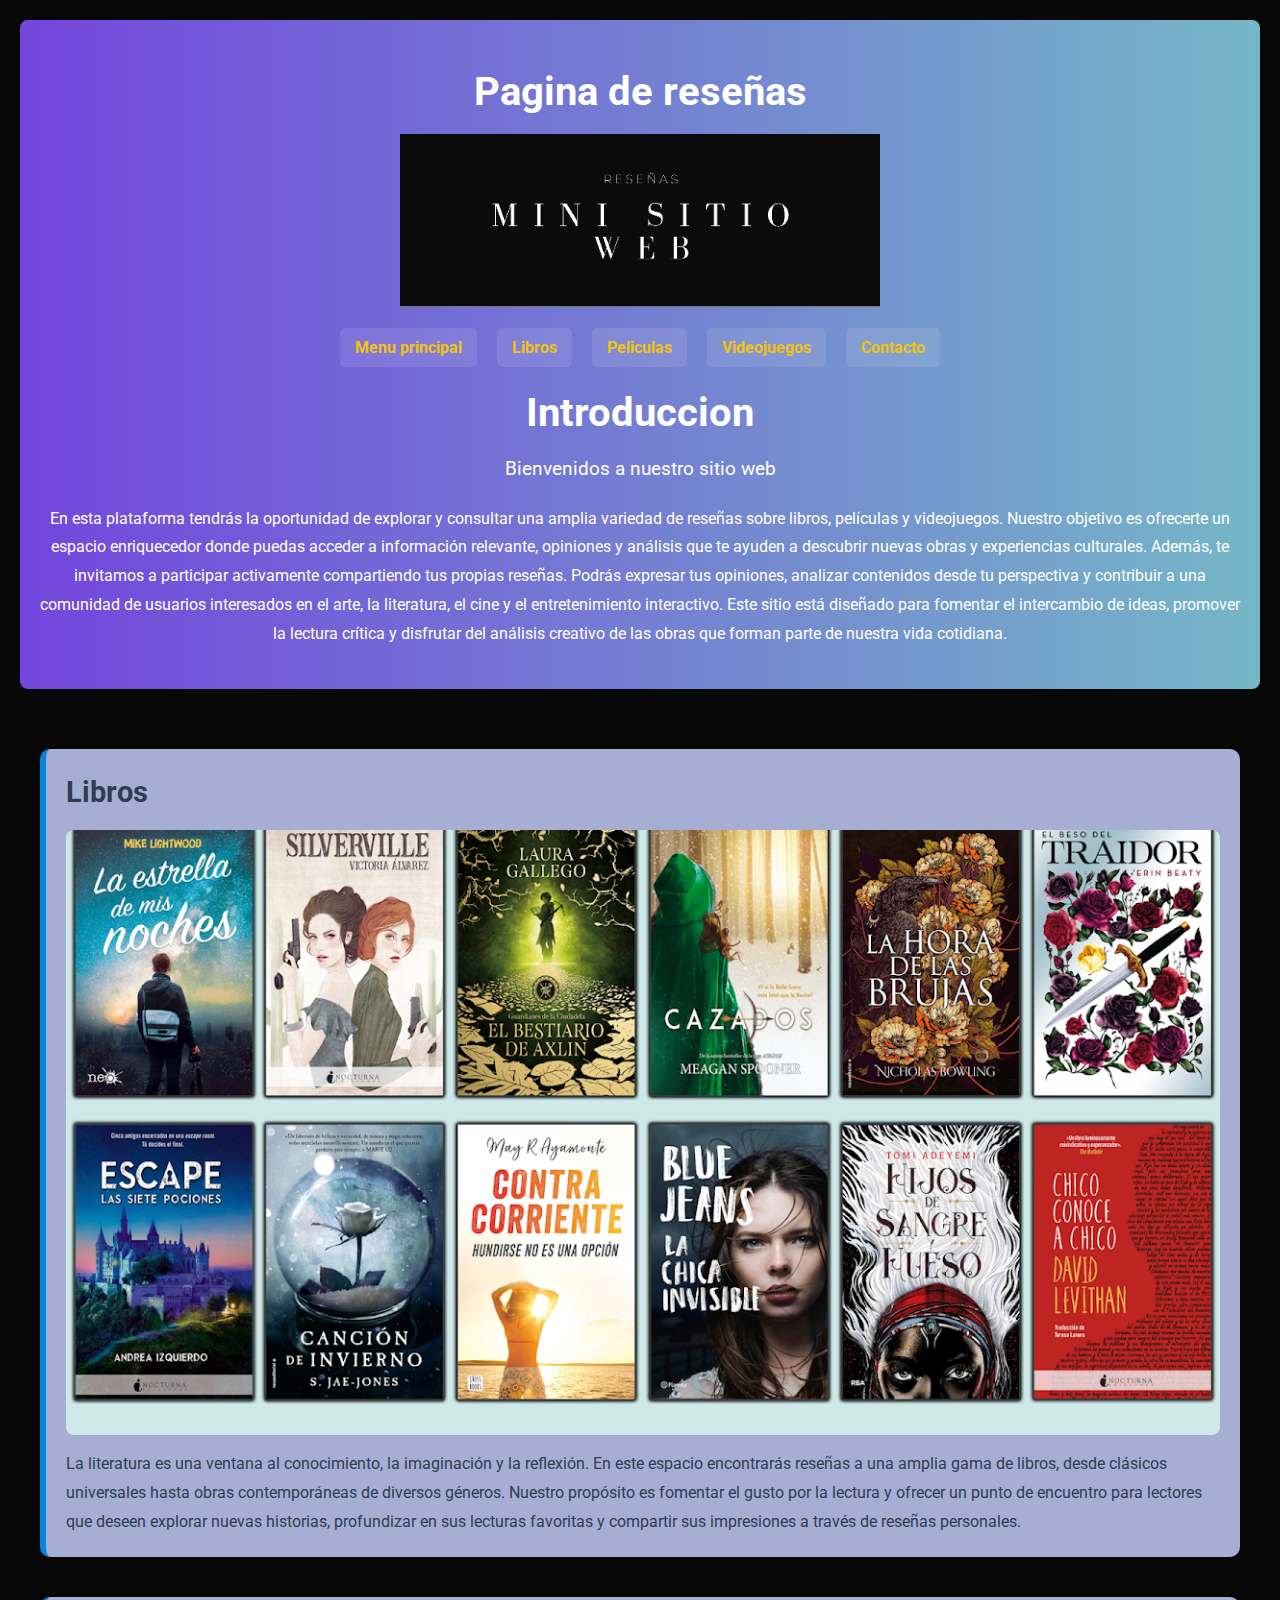
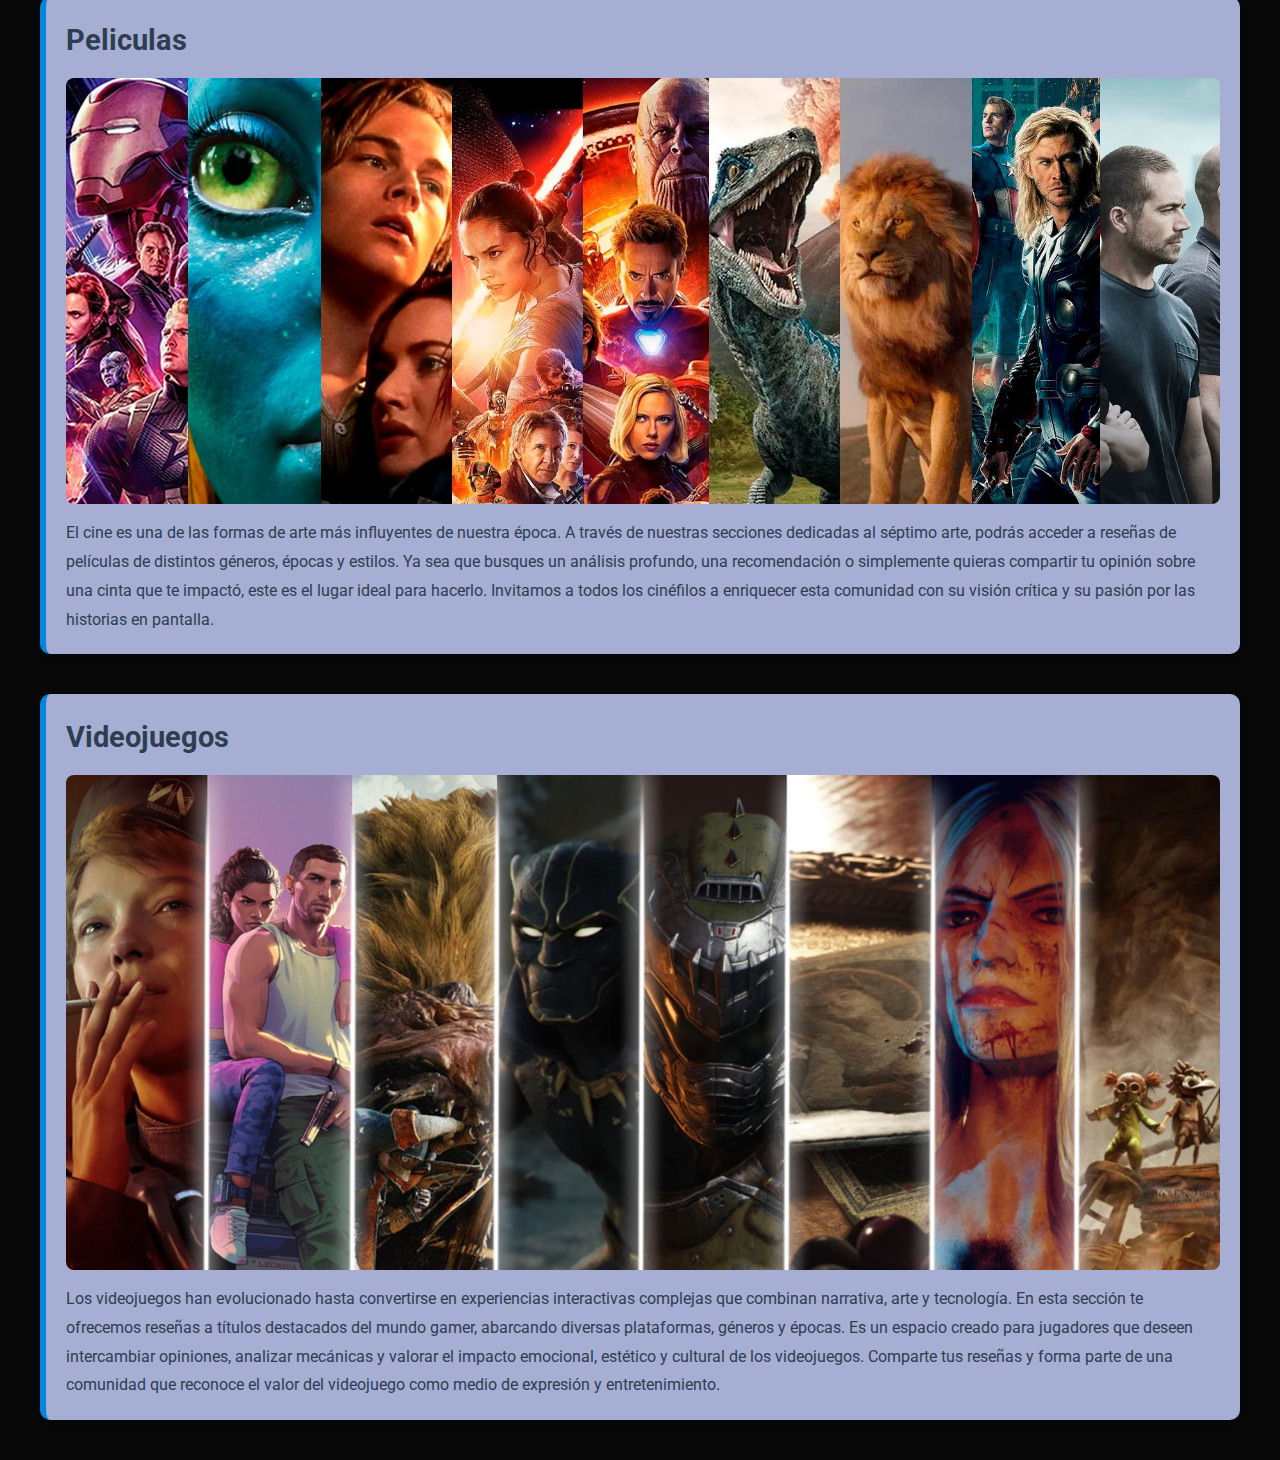
<file: index.html>
<!DOCTYPE html>
<html lang="es">
<head>
    <meta charset="UTF-8">
    <meta name="viewport" content="width=device-width, initial-scale=1.0">
    <link rel="stylesheet" href="estilos.css">
    <title>Reseñas</title>
</head>
<body class="index">
    <header>
        <h1>Pagina de reseñas</h1>
        <img src="img/img_reseñas.PNG" alt="imagenprincipal" width="40%">
        <nav>
            <ol>
                <li><a href="index.html">Menu principal</a></li>
                <li><a href="paginas/libros.html">Libros</a></li>
                <li><a href="paginas/peliculas.html">Peliculas</a></li>
                <li><a href="paginas/videojuegos.html">Videojuegos</a></li>
                <li><a href="paginas/contacto.html">Contacto</a></li>
            </ol>
        </nav>
        <h1>Introduccion</h1>
            <h3>Bienvenidos a nuestro sitio web</h3>
            <p>En esta plataforma tendrás la oportunidad de explorar y consultar una amplia variedad de reseñas sobre libros, películas y videojuegos.  
                Nuestro objetivo es ofrecerte un espacio enriquecedor donde puedas acceder a información relevante, opiniones y análisis que te ayuden a descubrir nuevas obras y experiencias culturales.  
                Además, te invitamos a participar activamente compartiendo tus propias reseñas. Podrás expresar tus opiniones, analizar contenidos desde tu perspectiva y contribuir a una comunidad de usuarios interesados en el arte, la literatura, el cine y el entretenimiento interactivo.  
                Este sitio está diseñado para fomentar el intercambio de ideas, promover la lectura crítica y disfrutar del análisis creativo de las obras que forman parte de nuestra vida cotidiana.
            </p>
    </header>

    <div>
        <section>
            <h2>Libros</h2>
            <img src="img/fondo_libros.png" alt="Portada Libros">
            <p>La literatura es una ventana al conocimiento, la imaginación y la reflexión. 
                En este espacio encontrarás reseñas a una amplia gama de libros, desde clásicos universales hasta obras contemporáneas de diversos géneros. 
                Nuestro propósito es fomentar el gusto por la lectura y ofrecer un punto de encuentro para lectores que deseen explorar nuevas historias, profundizar en sus lecturas favoritas y compartir sus impresiones a través de reseñas personales.
            </p>
        </section>
    </div>

     <div>
        <section>
            <h2>Peliculas</h2>
            <img src="img/fondo_peliculas.webp" alt="Portada Peliculas">
            <p>El cine es una de las formas de arte más influyentes de nuestra época. 
                A través de nuestras secciones dedicadas al séptimo arte, podrás acceder a reseñas de películas de distintos géneros, épocas y estilos. 
                Ya sea que busques un análisis profundo, una recomendación o simplemente quieras compartir tu opinión sobre una cinta que te impactó, este es el lugar ideal para hacerlo. 
                Invitamos a todos los cinéfilos a enriquecer esta comunidad con su visión crítica y su pasión por las historias en pantalla.
            </p>
        </section>
    </div>

     <div>
        <section>
            <h2>Videojuegos</h2>
            <img src="img/fondo_videojuegos.jpg" alt="Portada Videojuegos">
            <p>Los videojuegos han evolucionado hasta convertirse en experiencias interactivas complejas que combinan narrativa, arte y tecnología. 
                En esta sección te ofrecemos reseñas a títulos destacados del mundo gamer, abarcando diversas plataformas, géneros y épocas. 
                Es un espacio creado para jugadores que deseen intercambiar opiniones, analizar mecánicas y valorar el impacto emocional, estético y cultural de los videojuegos. 
                Comparte tus reseñas y forma parte de una comunidad que reconoce el valor del videojuego como medio de expresión y entretenimiento.
            </p>
        </section>
    </div>
    
 
</body>
</html>
</file>
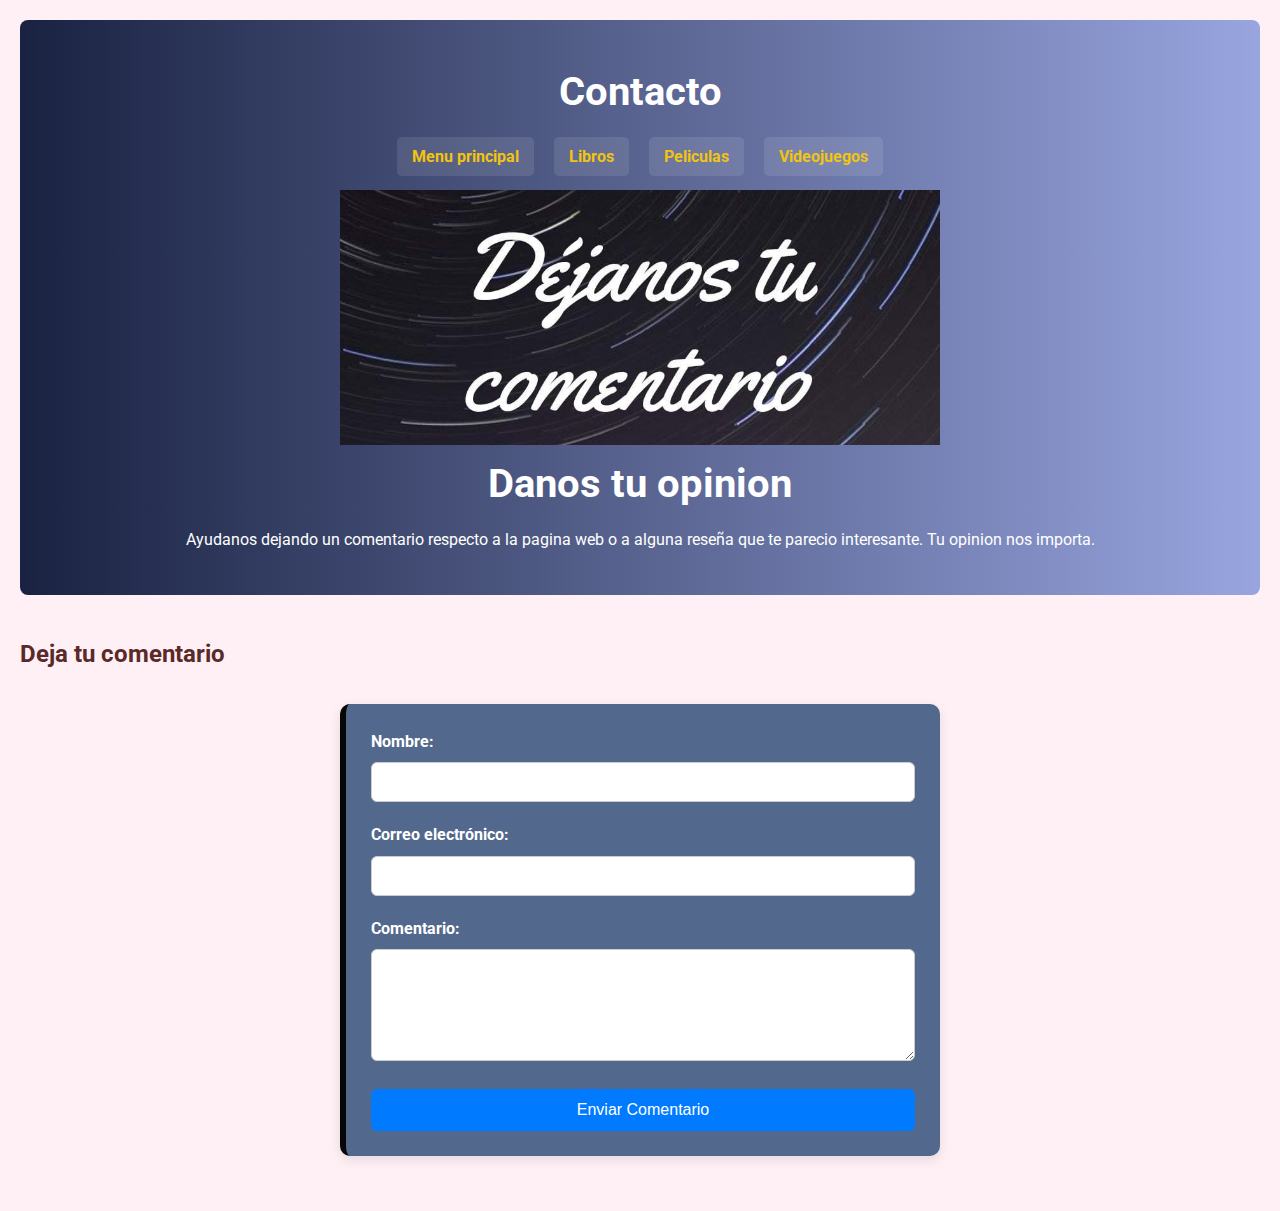
<file: paginas/contacto.html>
<!DOCTYPE html>
<html lang="es">
<head>
    <meta charset="UTF-8">
    <meta name="viewport" content="width=device-width, initial-scale=1.0">
    <link rel="stylesheet" href="../estilos.css">
    <title>Contacto</title>
</head>
<body class="contacto">
    <header>
        <h1>Contacto</h1>
        <nav>
            <ol>
                <li><a href="../index.html">Menu principal</a></li>
                <li><a href="libros.html">Libros</a></li>
                <li><a href="peliculas.html">Peliculas</a></li>
                <li><a href="videojuegos.html">Videojuegos</a></li>
            </ol>
        </nav>
        <img src="../img/img_contacto.PNG" alt="imagenlibros" width="50%">
        <h1>Danos tu opinion</h1>
            <p>Ayudanos dejando un comentario respecto a la pagina web o a alguna reseña que te parecio interesante. Tu opinion nos importa.</p>
    </header>

  <h2>Deja tu comentario</h2>
  <form action="/enviar_comentario" method="POST">
    <label for="nombre">Nombre:</label>
    <input type="text" id="nombre" name="nombre" required>

    <label for="email">Correo electrónico:</label>
    <input type="email" id="email" name="email" required>

    <label for="comentario">Comentario:</label>
    <textarea id="comentario" name="comentario" rows="5" required></textarea>

    <button type="submit">Enviar Comentario</button>
  </form>

    
</body>
</html>
</file>
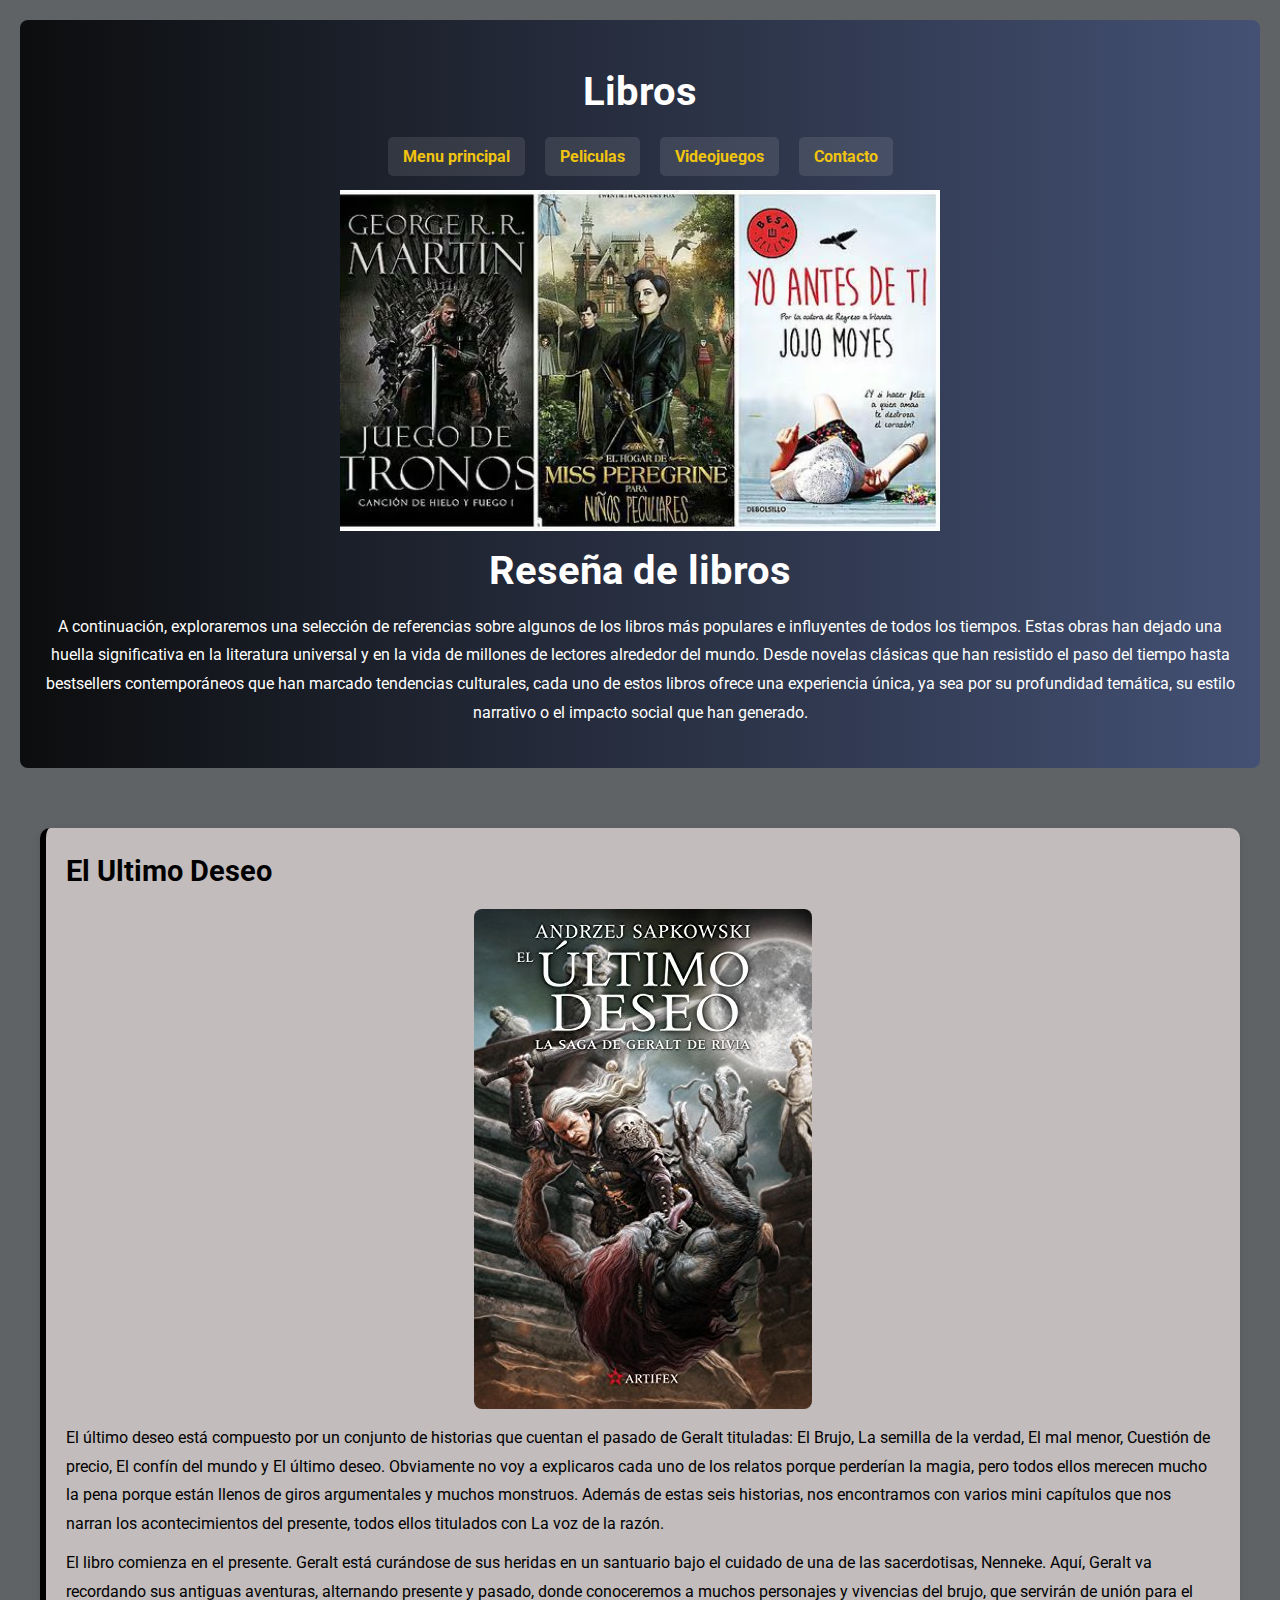
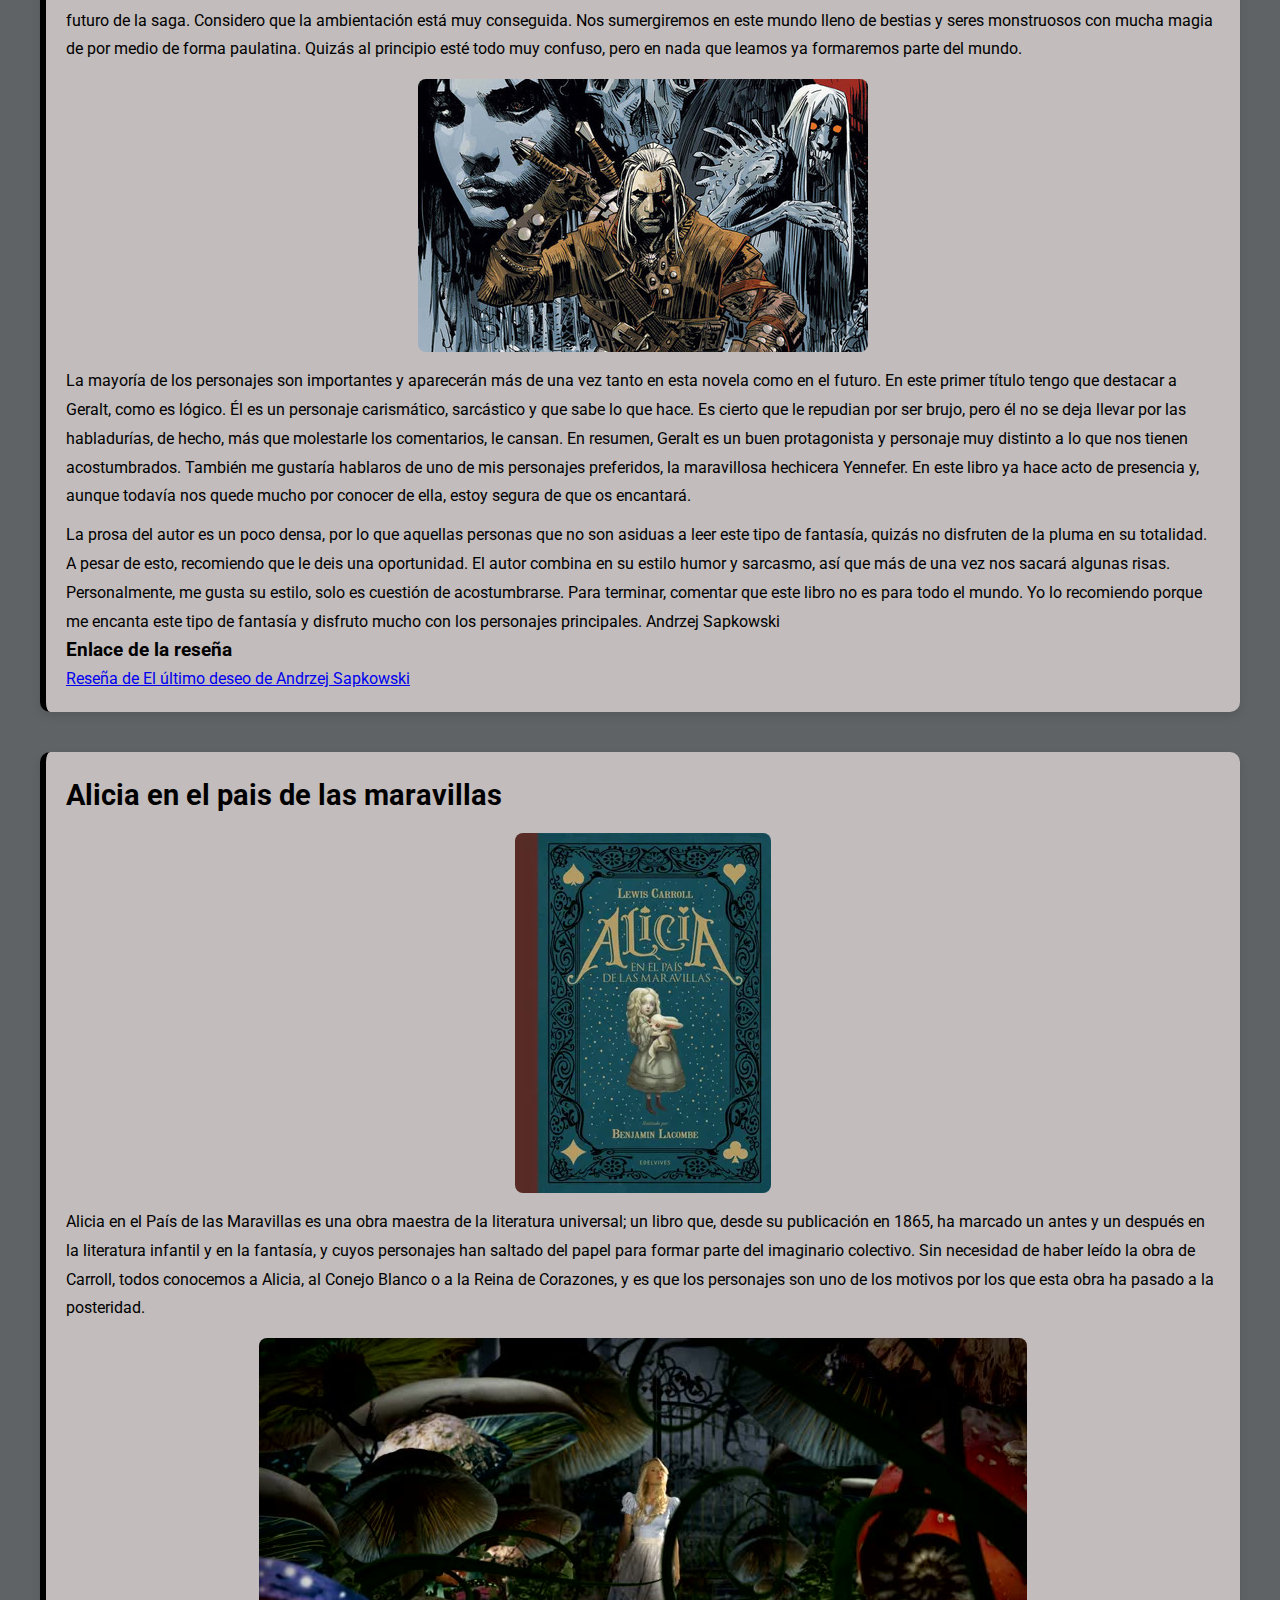
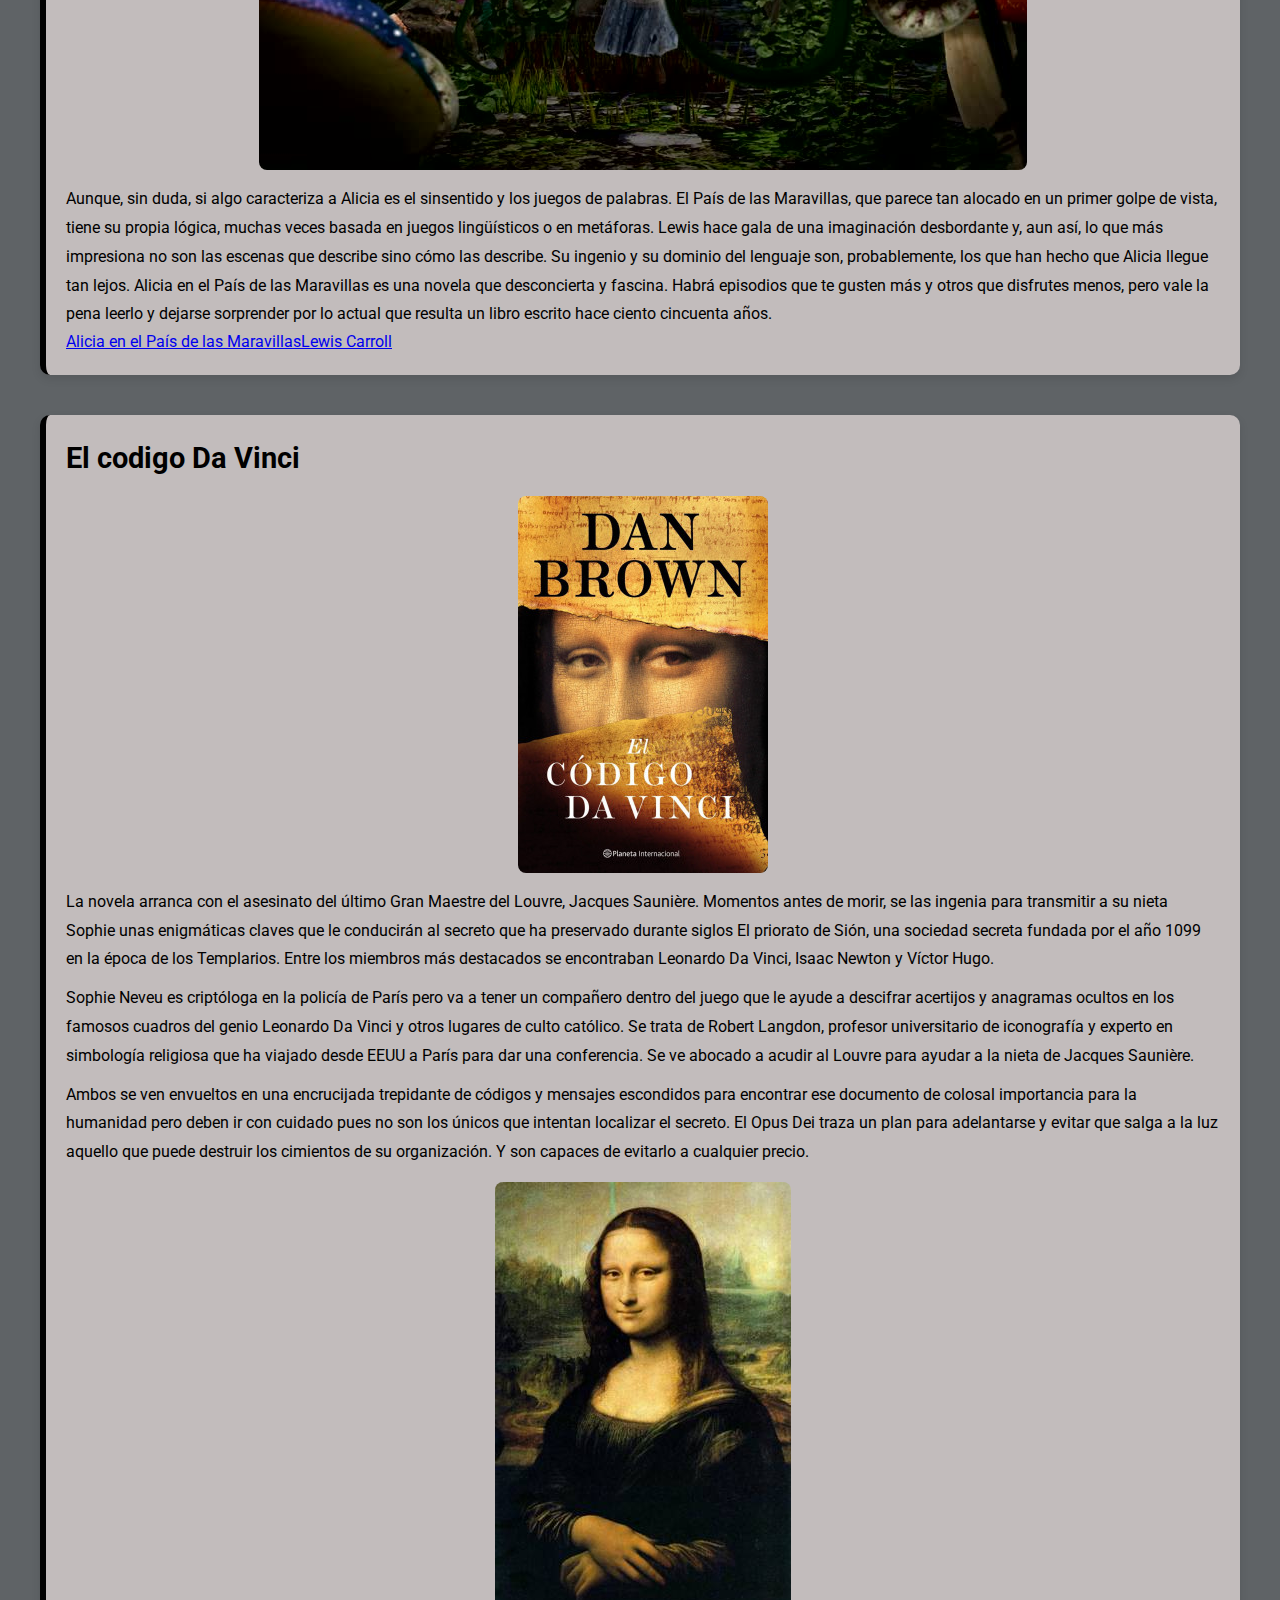
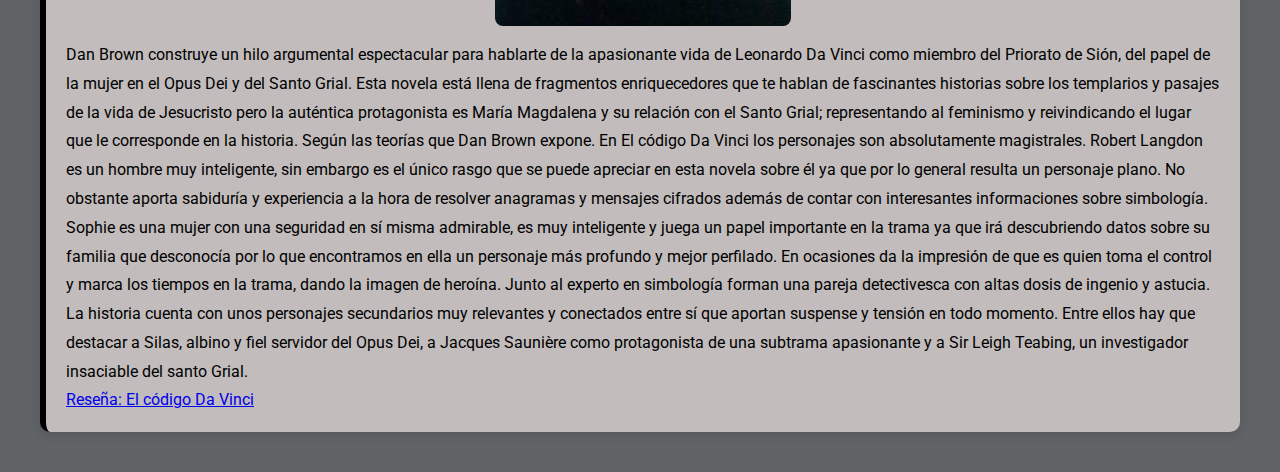
<file: paginas/libros.html>
<!DOCTYPE html>
<html lang="es">
<head>
    <meta charset="UTF-8">
    <meta name="viewport" content="width=device-width, initial-scale=1.0">
    <link rel="stylesheet" href="../estilos.css">
    <title>Libros</title>
</head>
<body class="lib">
    <header>
        <h1>Libros</h1>
        <nav>
            <ol>
                <li><a href="../index.html">Menu principal</a></li>
                <li><a href="peliculas.html">Peliculas</a></li>
                <li><a href="videojuegos.html">Videojuegos</a></li>
                <li><a href="contacto.html">Contacto</a></li>
            </ol>
        </nav>
        <img src="../img/img_libros.avif" alt="imagenlibros" width="50%">

         <h1>Reseña de libros</h1>
            <p>A continuación, exploraremos una selección de referencias sobre algunos de los libros más populares e influyentes de todos los tiempos.
                Estas obras han dejado una huella significativa en la literatura universal y en la vida de millones de lectores alrededor del mundo. 
                Desde novelas clásicas que han resistido el paso del tiempo hasta bestsellers contemporáneos que han marcado tendencias culturales, cada uno de estos libros ofrece una experiencia única, ya sea por su profundidad temática, su estilo narrativo o el impacto social que han generado.
            </p>
        
    </header>

    

    <div>
        <section>
            <h2>El Ultimo Deseo</h2>
            <img src="../img/img_libro1.jpg" alt="libro1">
            <p>El último deseo está compuesto por un conjunto de historias que cuentan el pasado de Geralt tituladas: El Brujo, La semilla de la verdad, 
               El mal menor, Cuestión de precio, El confín del mundo y El último deseo. Obviamente no voy a explicaros cada uno de los relatos porque perderían la magia, pero todos ellos merecen mucho la pena porque están llenos de giros argumentales y muchos monstruos. Además de estas seis historias, nos encontramos con varios mini capítulos que nos narran los acontecimientos del presente, todos ellos titulados con La voz de la razón.
            </p>
            <p>
                El libro comienza en el presente. Geralt está curándose de sus heridas en un santuario bajo el cuidado de una de las sacerdotisas, Nenneke. Aquí, Geralt va recordando sus antiguas aventuras, alternando presente y pasado, donde conoceremos a muchos personajes y vivencias del brujo, que servirán de unión para el futuro de la saga.
                Considero que la ambientación está muy conseguida. Nos sumergiremos en este mundo lleno de bestias y seres monstruosos con mucha magia de por medio de forma paulatina. Quizás al principio esté todo muy confuso, pero en nada que leamos ya formaremos parte del mundo.
            </p>
            <img src="../img/img2_libro1.jpg" alt="imagen del libro1">
            <p>La mayoría de los personajes son importantes y aparecerán más de una vez tanto en esta novela como en el futuro. 
                En este primer título tengo que destacar a Geralt, como es lógico. 
                Él es un personaje carismático, sarcástico y que sabe lo que hace. 
                Es cierto que le repudian por ser brujo, pero él no se deja llevar por las habladurías, de hecho, más que molestarle los comentarios, le cansan. 
                En resumen, Geralt es un buen protagonista y personaje muy distinto a lo que nos tienen acostumbrados. También me gustaría hablaros de uno de mis personajes preferidos, la maravillosa hechicera Yennefer. En este libro ya hace acto de presencia y, aunque todavía nos quede mucho por conocer de ella, estoy segura de que os encantará.
            </p>
            <p>La prosa del autor es un poco densa, por lo que aquellas personas que no son asiduas a leer este tipo de fantasía, quizás no disfruten de la pluma en su totalidad. A pesar de esto, recomiendo que le deis una oportunidad. El autor combina en su estilo humor y sarcasmo, así que más de una vez nos sacará algunas risas. Personalmente, me gusta su estilo, solo es cuestión de acostumbrarse.
                Para terminar, comentar que este libro no es para todo el mundo. 
                Yo lo recomiendo porque me encanta este tipo de fantasía y disfruto mucho con los personajes principales.
                Andrzej Sapkowski
            </p>
            <h3>Enlace de la reseña</h3>
            <a href="https://jardinesdepapel.es/resena-de-el-ultimo-deseo-de-andrzej-sapkowski/">Reseña de El último deseo de Andrzej Sapkowski</a>
        </section>
    </div>

    <div>
        <section>
            <h2>Alicia en el pais de las maravillas</h2>
            <img src="../img/img_libro2.webp" alt="libro2">
            <p>
                Alicia en el País de las Maravillas es una obra maestra de la literatura universal; un libro que, desde su publicación en 1865, 
                ha marcado un antes y un después en la literatura infantil y en la fantasía, y cuyos personajes han saltado del papel para formar parte del imaginario colectivo. 
                Sin necesidad de haber leído la obra de Carroll, todos conocemos a Alicia, al Conejo Blanco o a la Reina de Corazones, y es que los personajes son uno de los motivos por los que esta obra ha pasado a la posteridad.
            </p>
            <img src="../img/img2_libro2.jpg" alt="imagen del libro2">
            <p>
                Aunque, sin duda, si algo caracteriza a Alicia es el sinsentido y los juegos de palabras. El País de las Maravillas, que parece tan alocado en un primer golpe de vista, tiene su propia lógica, muchas veces basada en juegos lingüísticos o en metáforas. Lewis hace gala de una imaginación desbordante y, aun así, lo que más impresiona no son las escenas que describe sino cómo las describe. Su ingenio y su dominio del lenguaje son, probablemente, los que han hecho que Alicia llegue tan lejos.
                Alicia en el País de las Maravillas es una novela que desconcierta y fascina. Habrá episodios que te gusten más y otros que disfrutes menos, pero vale la pena leerlo y dejarse sorprender por lo actual que resulta un libro escrito hace ciento cincuenta años.
            </p>
            <a href="https://www.eltemplodelasmilpuertas.com/critica/alicia-pais-maravillas/1696/">Alicia en el País de las MaravillasLewis Carroll</a>
        </section>
    </div>

    <div>
        <section>
            <h2>El codigo Da Vinci</h2>
            <img src="../img/img_libro3.jpg" alt="libro 3">
            <p>
                La novela arranca con el asesinato del último Gran Maestre del Louvre, Jacques Saunière.
                Momentos antes de morir, se las ingenia para transmitir a su nieta Sophie unas enigmáticas claves que le conducirán al secreto que ha preservado durante siglos El priorato de Sión, una sociedad secreta fundada por el año 1099 en la época de los Templarios. Entre los miembros más destacados se encontraban Leonardo Da Vinci, Isaac Newton y Víctor Hugo.  
            </p>
            <p>
                Sophie Neveu es criptóloga en la policía de París pero va a tener un compañero dentro del juego que le ayude a descifrar acertijos y anagramas ocultos en los famosos cuadros del genio Leonardo Da Vinci y otros lugares de culto católico. Se trata de Robert Langdon, profesor universitario de iconografía y experto en simbología religiosa que ha viajado desde EEUU a París para dar una conferencia. Se ve abocado a acudir al Louvre para ayudar a la nieta de Jacques Saunière.
            </p>
            <p>
                Ambos se ven envueltos en una encrucijada trepidante de códigos y mensajes escondidos para encontrar ese documento de colosal importancia para la humanidad pero deben ir con cuidado pues no son los únicos que intentan localizar el secreto. El Opus Dei traza un plan para adelantarse y evitar que salga a la luz aquello que puede destruir los cimientos de su organización. Y son capaces de evitarlo a cualquier precio.
            </p>
            <img src="../img/img2_libro3.jpg" alt="imagen del libro3">
            <p>
                Dan Brown construye un hilo argumental espectacular para hablarte de la apasionante vida de Leonardo Da Vinci como miembro del Priorato de Sión, del papel de la mujer en el Opus Dei y del Santo Grial.
                Esta novela está llena de fragmentos enriquecedores que te hablan de fascinantes historias sobre los templarios y pasajes de la vida de Jesucristo pero la auténtica protagonista es María Magdalena y su relación con el Santo Grial; representando al feminismo y reivindicando el lugar que le corresponde en la historia. Según las teorías que Dan Brown expone.
                En El código Da Vinci los personajes son absolutamente magistrales. Robert Langdon es un hombre muy inteligente, sin embargo es el único rasgo que se puede apreciar en esta novela sobre él ya que por lo general resulta un personaje plano. No obstante aporta sabiduría y experiencia a la hora de resolver anagramas y mensajes cifrados además de contar con interesantes informaciones sobre simbología.
                Sophie es una mujer con una seguridad en sí misma admirable, es muy inteligente y juega un papel importante en la trama ya que irá descubriendo datos sobre su familia que desconocía por lo que encontramos en ella un personaje más profundo y mejor perfilado. En ocasiones da la impresión de que es quien toma el control y marca los tiempos en la trama, dando la imagen de heroína. Junto al experto en simbología forman una pareja detectivesca con altas dosis de ingenio y astucia.
                La historia cuenta con unos personajes secundarios muy relevantes y conectados entre sí que aportan suspense y tensión en todo momento. Entre ellos hay que destacar a Silas, albino y fiel servidor del Opus Dei, a Jacques Saunière como protagonista de una subtrama apasionante y a Sir Leigh Teabing, un investigador insaciable del santo Grial.
            </p>
            <a href="https://librosentrealgodones.wordpress.com/2018/09/03/resena-el-codigo-da-vinci/">Reseña: El código Da Vinci</a>
        </section>
    </div>
    
</body>
</html>
</file>
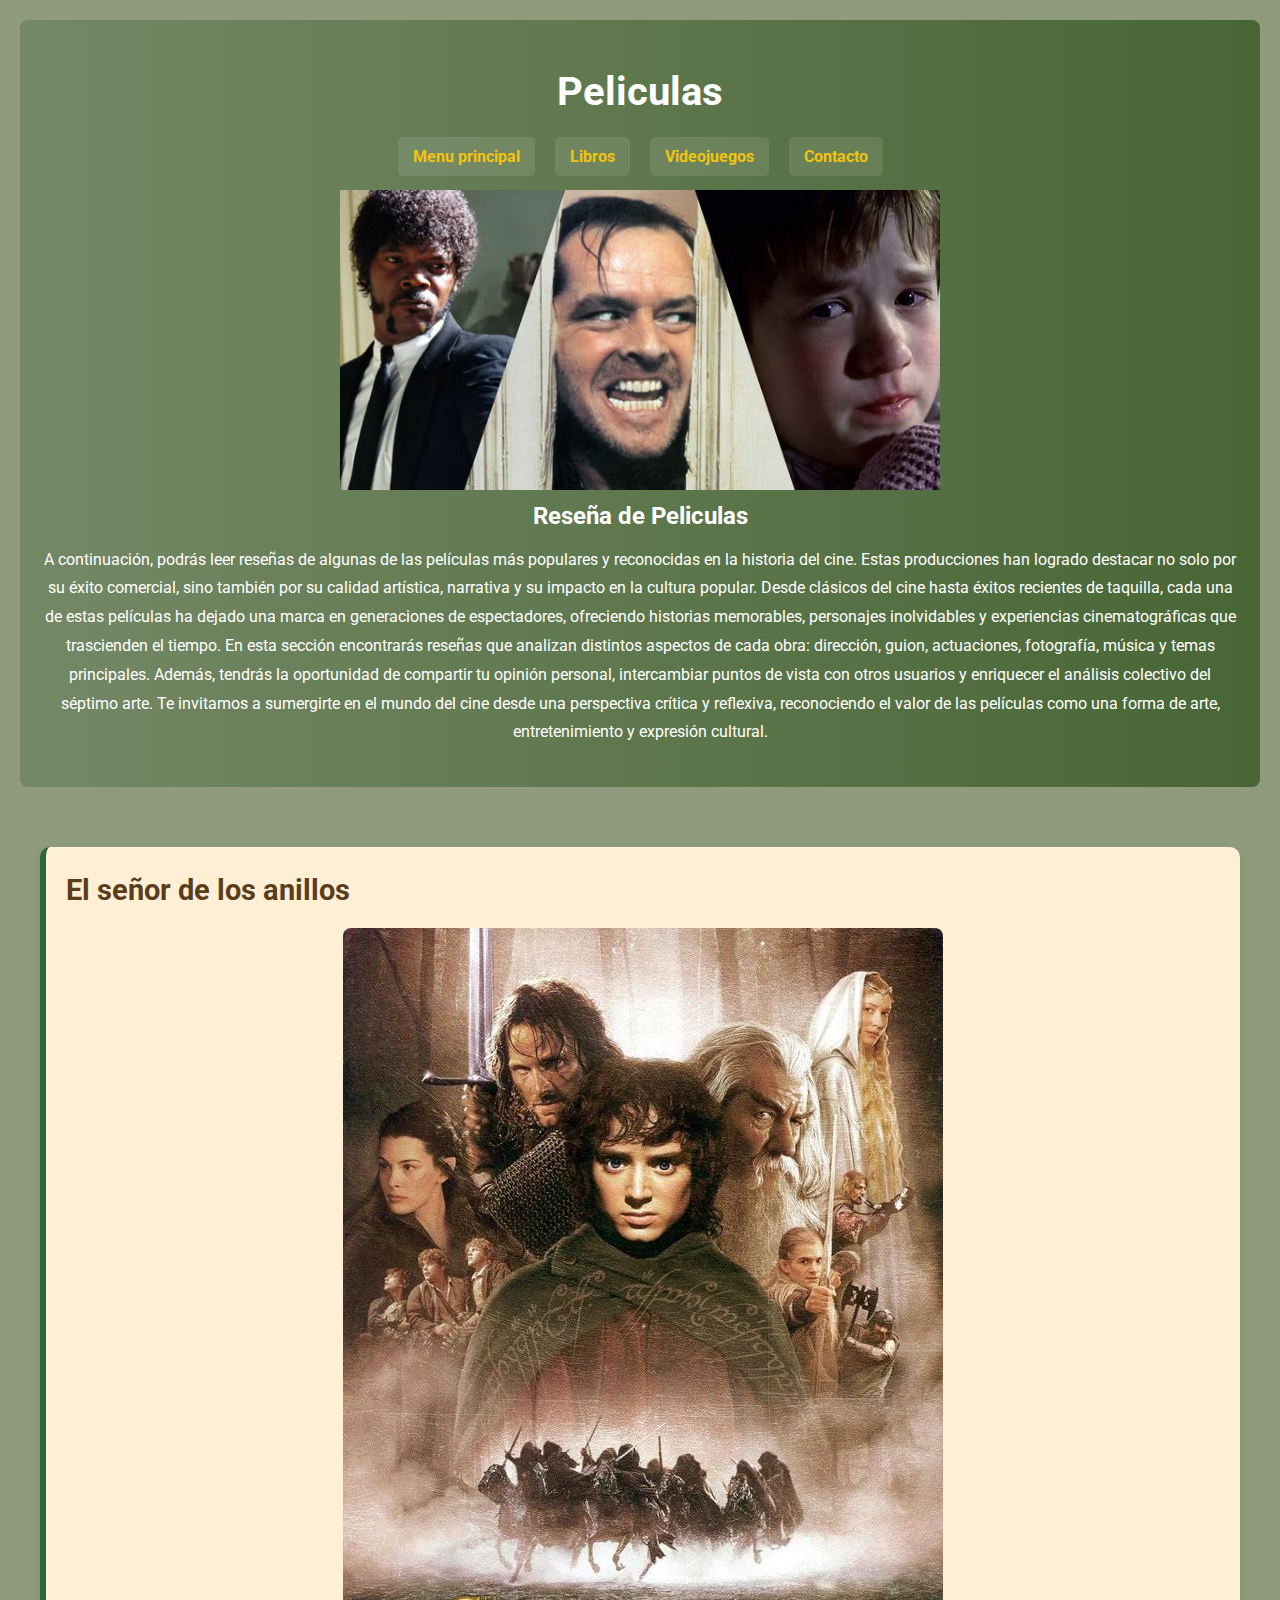
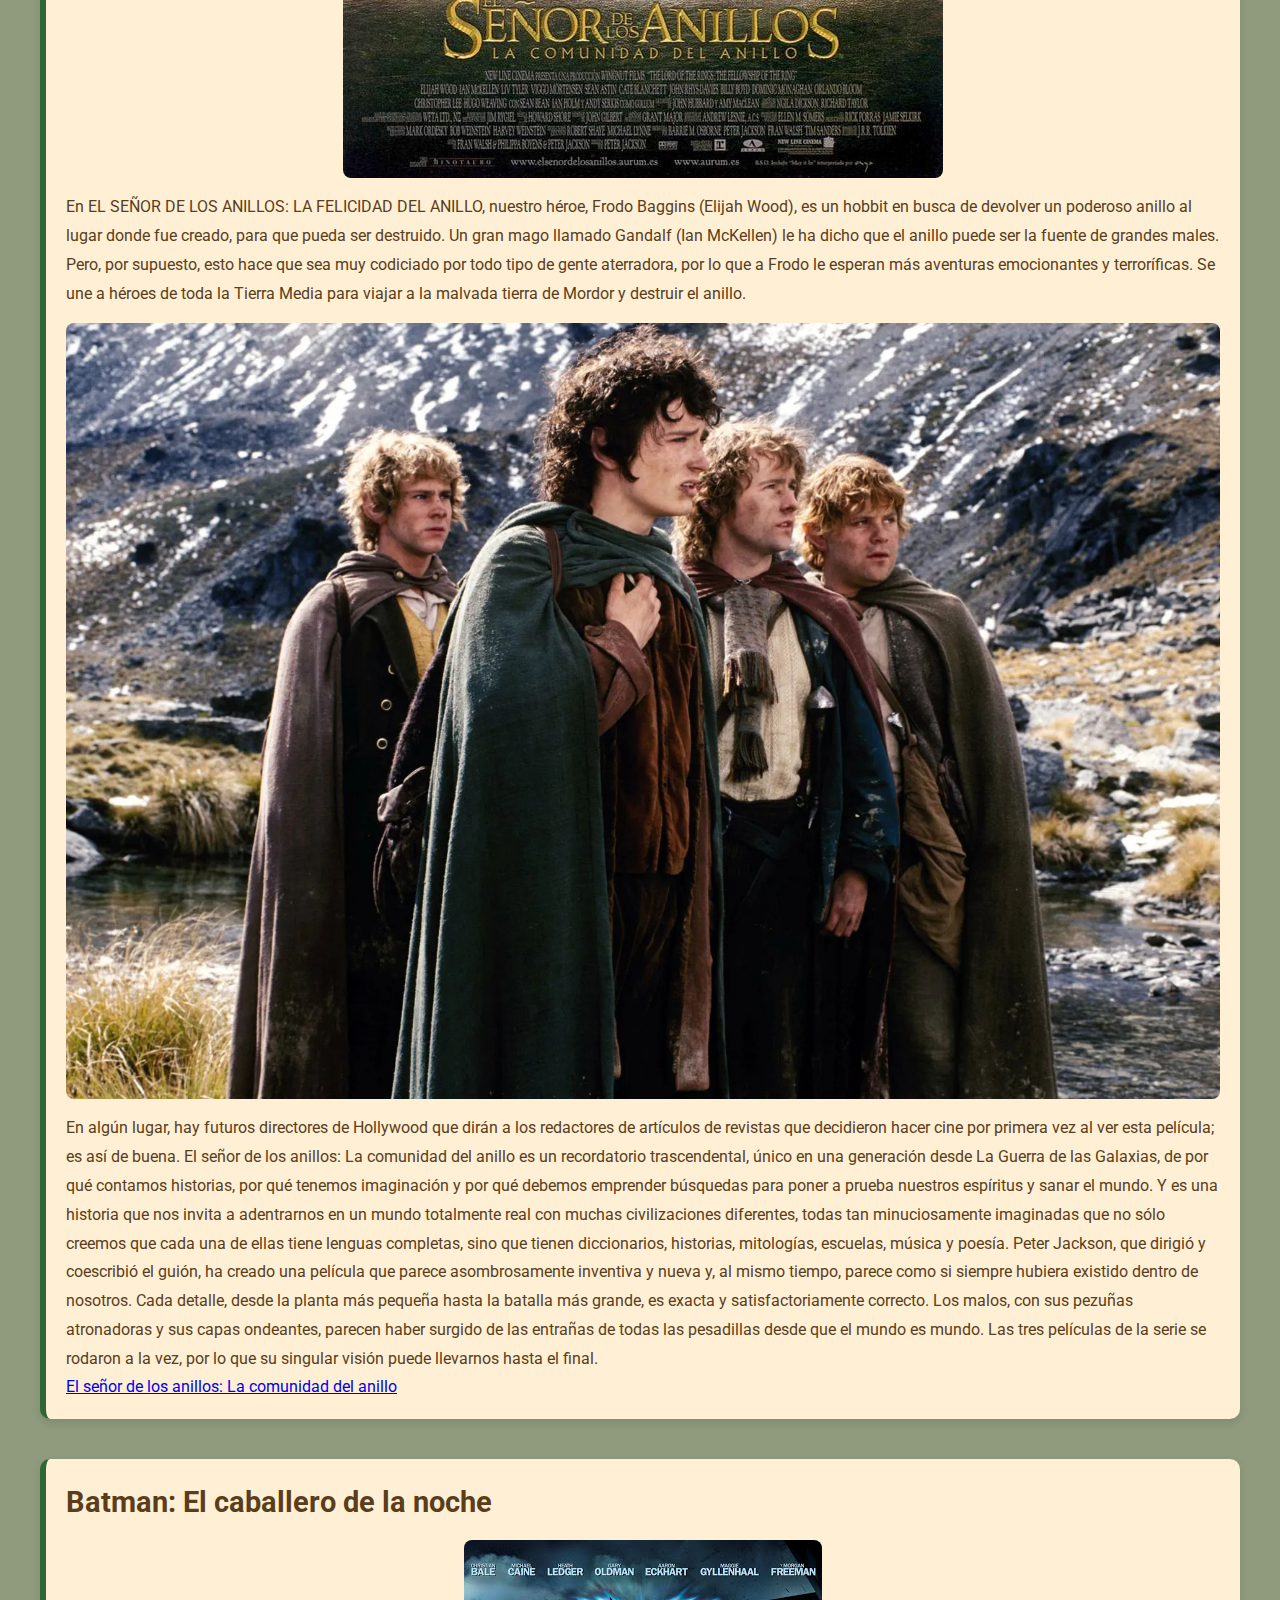
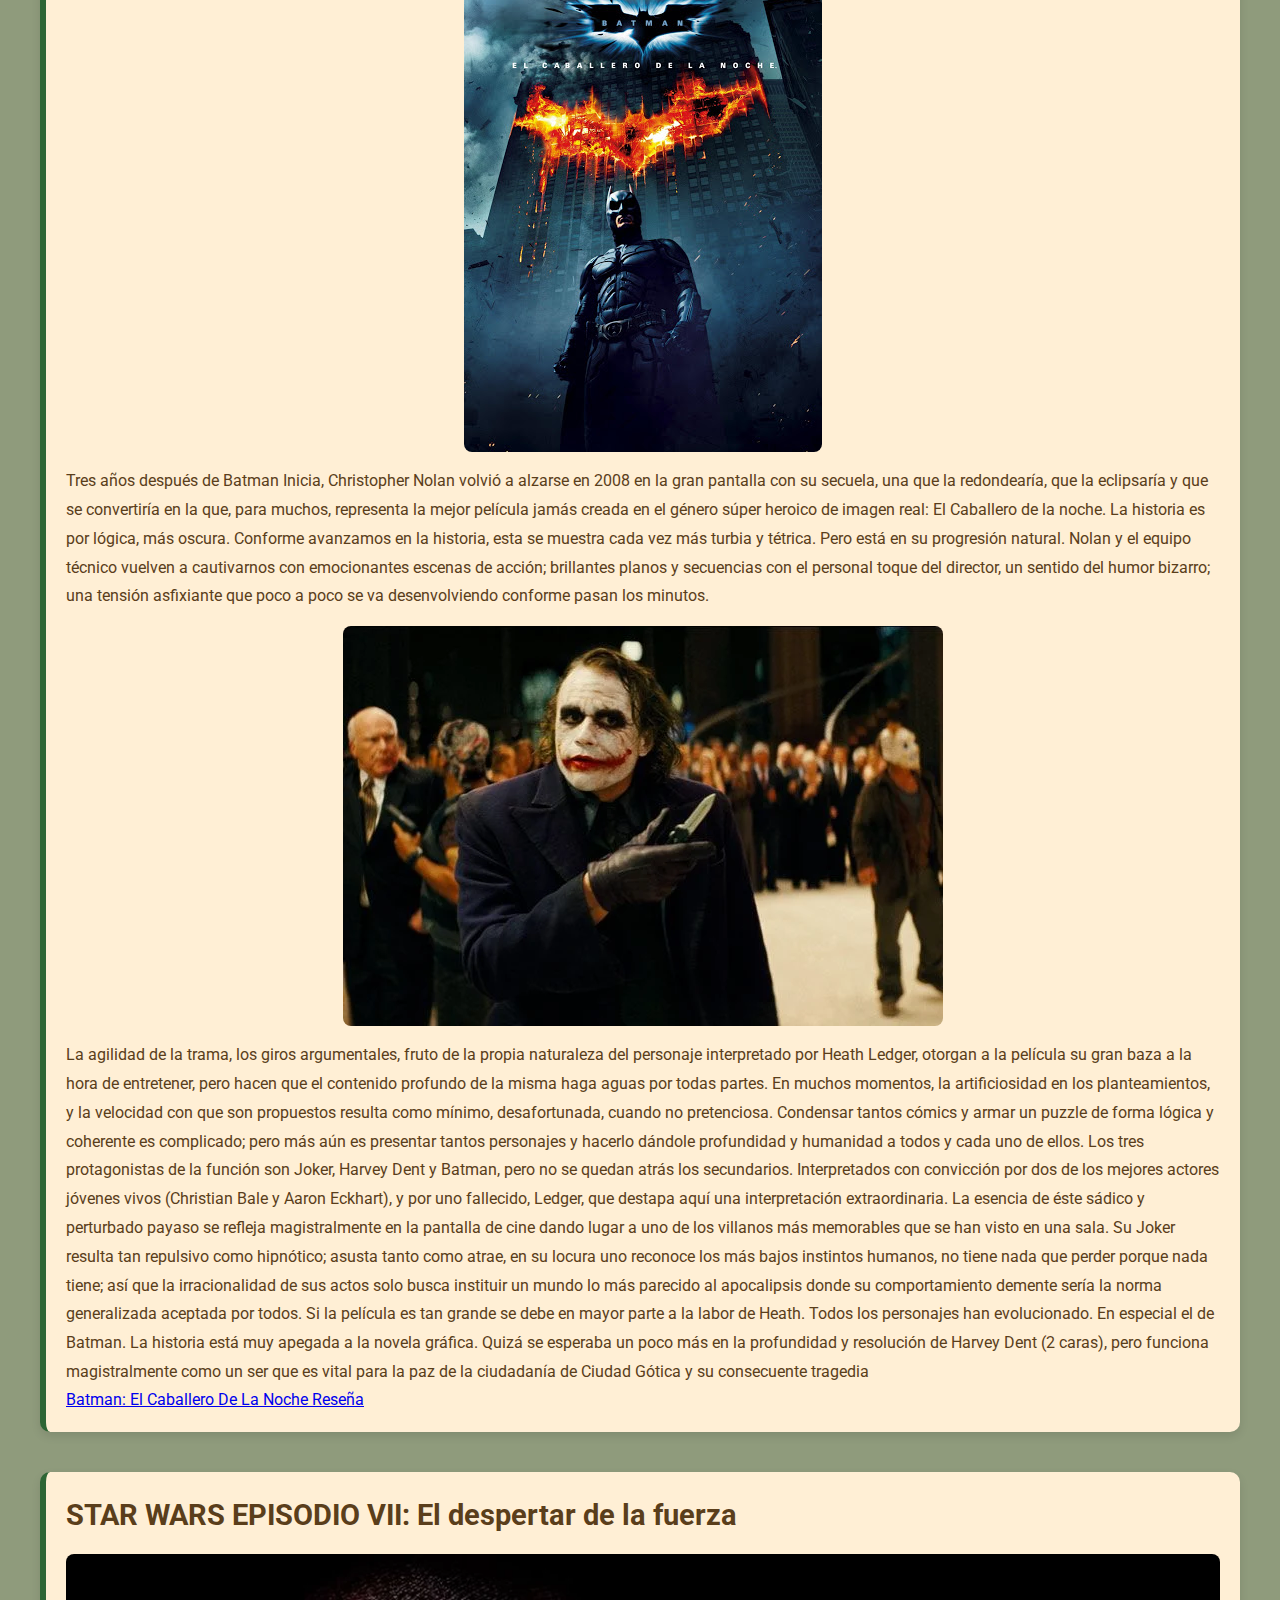
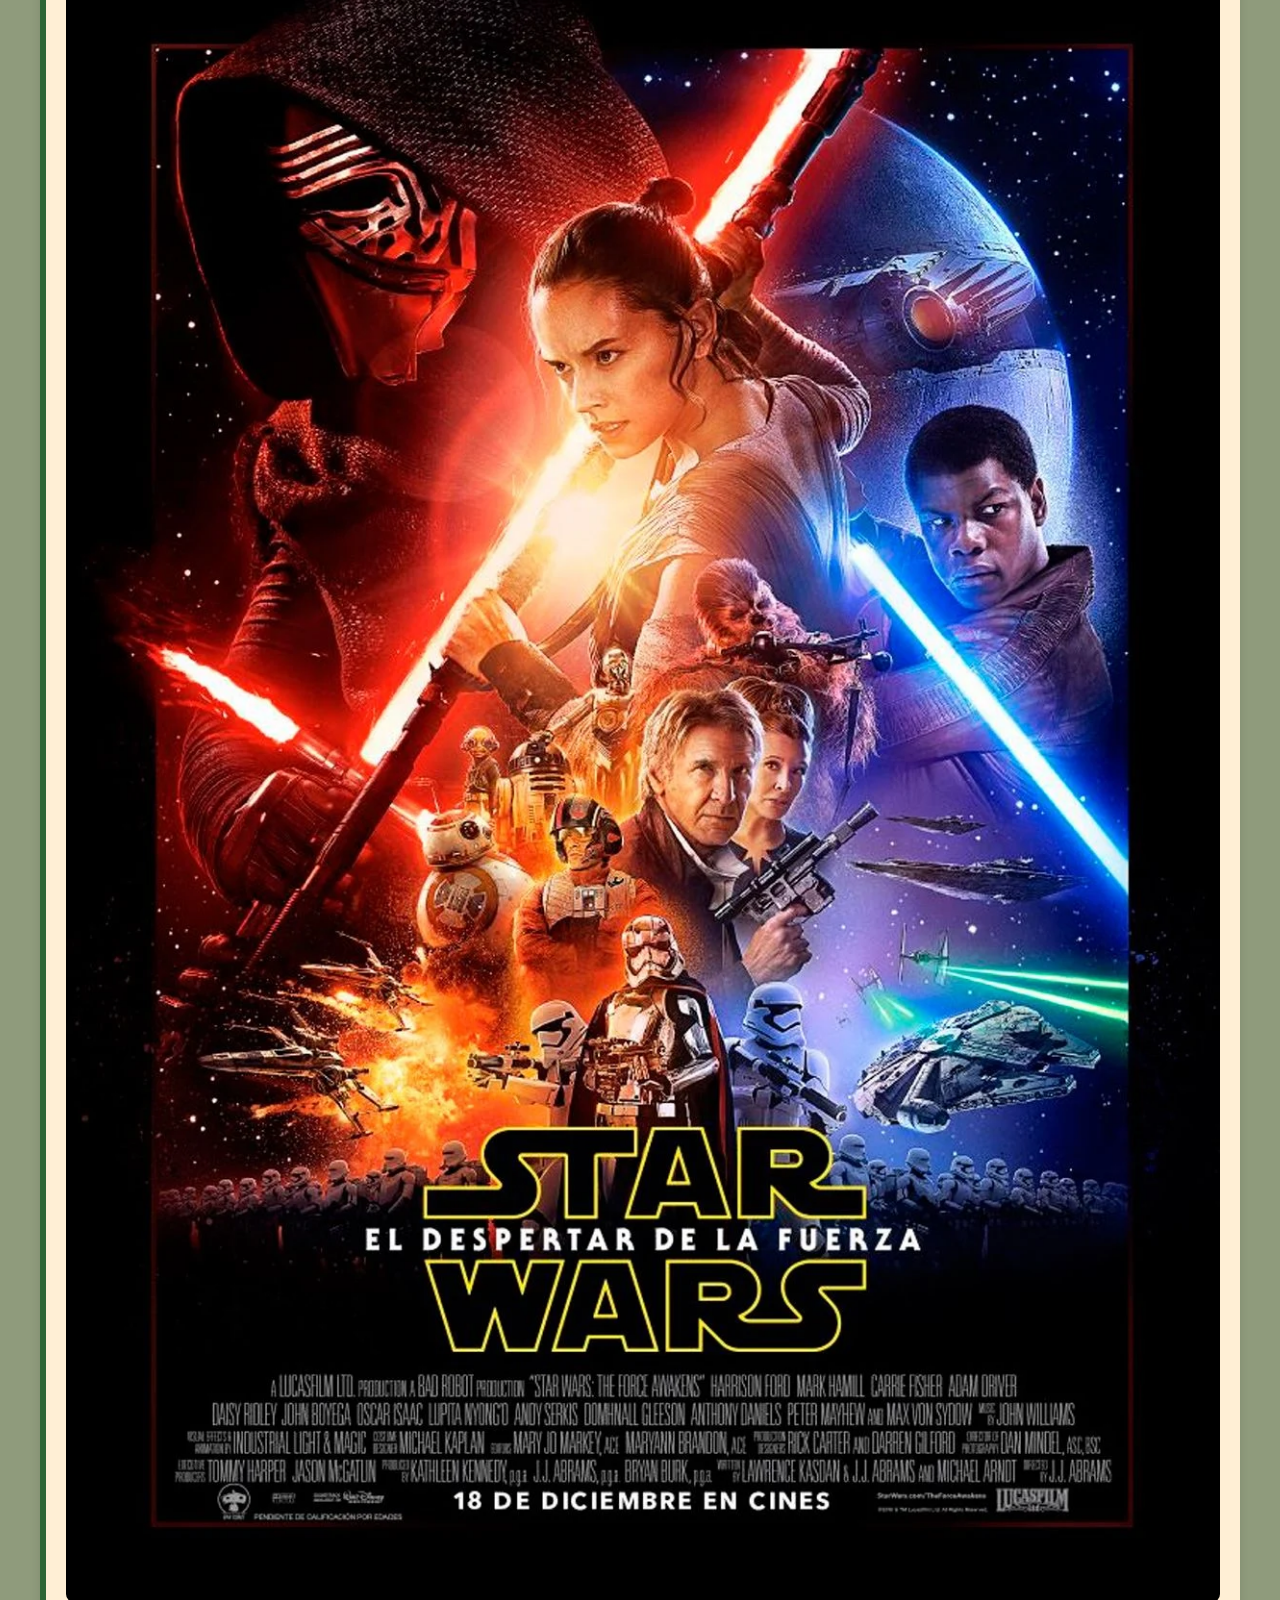
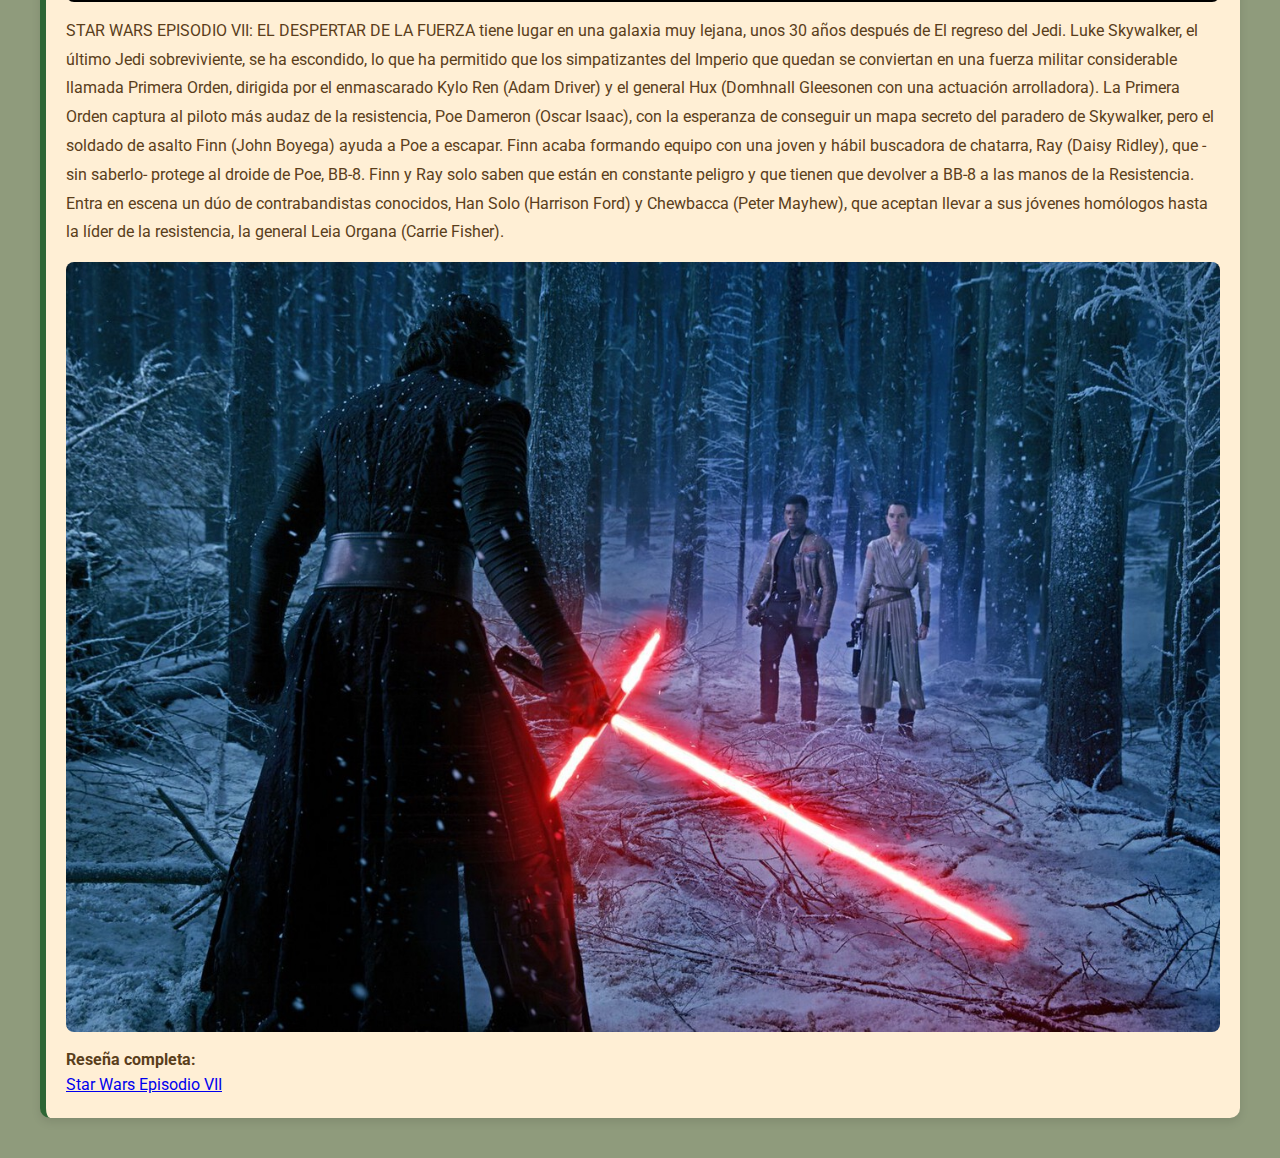
<file: paginas/peliculas.html>
<!DOCTYPE html>
<html lang="es">
<head>
    <meta charset="UTF-8">
    <meta name="viewport" content="width=device-width, initial-scale=1.0">
    <link rel="stylesheet" href="../estilos.css">
    <title>Peliculas</title>
</head>
<body class="peliculas">
    <header>
        <h1>Peliculas</h1>
        <nav>
            <ol>
                <li><a href="../index.html">Menu principal</a></li>
                <li><a href="libros.html">Libros</a></li>
                <li><a href="videojuegos.html">Videojuegos</a></li>
                <li><a href="contacto.html">Contacto</a></li>
            </ol>
        </nav>
        <img src="../img/img_peliculas.avif" alt="imagenpeliculas" width="50%">
        
        <h2>Reseña de Peliculas</h2>
            <p>A continuación, podrás leer reseñas de algunas de las películas más populares y reconocidas en la historia del cine.
                Estas producciones han logrado destacar no solo por su éxito comercial, sino también por su calidad artística, narrativa y su impacto en la cultura popular. Desde clásicos del cine hasta éxitos recientes de taquilla, cada una de estas películas ha dejado una marca en generaciones de espectadores, ofreciendo historias memorables, personajes inolvidables y experiencias cinematográficas que trascienden el tiempo.
                En esta sección encontrarás reseñas que analizan distintos aspectos de cada obra: dirección, guion, actuaciones, fotografía, música y temas principales. Además, tendrás la oportunidad de compartir tu opinión personal, intercambiar puntos de vista con otros usuarios y enriquecer el análisis colectivo del séptimo arte.
                Te invitamos a sumergirte en el mundo del cine desde una perspectiva crítica y reflexiva, reconociendo el valor de las películas como una forma de arte, entretenimiento y expresión cultural.
            </p>
    </header>


    <div>
        <section>
            <h2>El señor de los anillos</h2>
            <img src="../img/img_pelicula1.jpg" alt="Portada pelicula1">
            <p>
                En EL SEÑOR DE LOS ANILLOS: LA FELICIDAD DEL ANILLO, nuestro héroe, Frodo Baggins (Elijah Wood), es un hobbit en busca de devolver un poderoso anillo al lugar donde fue creado, para que pueda ser destruido. Un gran mago llamado Gandalf (Ian McKellen) le ha dicho que el anillo puede ser la fuente de grandes males. Pero, por supuesto, esto hace que sea muy codiciado por todo tipo de gente aterradora, por lo que a Frodo le esperan más aventuras emocionantes y terroríficas. Se une a héroes de toda la Tierra Media para viajar a la malvada tierra de Mordor y destruir el anillo.
            </p>
            <img src="../img/img2_pelicula1.jpg" alt="imagen pelicula1">
            <p>
                En algún lugar, hay futuros directores de Hollywood que dirán a los redactores de artículos de revistas que decidieron hacer cine por primera vez al ver esta película; es así de buena. El señor de los anillos: La comunidad del anillo es un recordatorio trascendental, único en una generación desde La Guerra de las Galaxias, de por qué contamos historias, por qué tenemos imaginación y por qué debemos emprender búsquedas para poner a prueba nuestros espíritus y sanar el mundo. Y es una historia que nos invita a adentrarnos en un mundo totalmente real con muchas civilizaciones diferentes, todas tan minuciosamente imaginadas que no sólo creemos que cada una de ellas tiene lenguas completas, sino que tienen diccionarios, historias, mitologías, escuelas, música y poesía. Peter Jackson, que dirigió y coescribió el guión, ha creado una película que parece asombrosamente inventiva y nueva y, al mismo tiempo, parece como si siempre hubiera existido dentro de nosotros. Cada detalle, desde la planta más pequeña hasta la batalla más grande, es exacta y satisfactoriamente correcto. Los malos, con sus pezuñas atronadoras y sus capas ondeantes, parecen haber surgido de las entrañas de todas las pesadillas desde que el mundo es mundo. Las tres películas de la serie se rodaron a la vez, por lo que su singular visión puede llevarnos hasta el final.
            </p>
            <a href="https://www.commonsensemedia.org/es/resenas-pelicula/el-senor-de-los-anillos-la-comunidad-del-anillo">El señor de los anillos: La comunidad del anillo</a>
        </section>
    </div>

    <div>
        <section>
            <h2>Batman: El caballero de la noche</h2>
            <img src="../img/img_pelicula2.jpg" alt="Portada pelicula 2">
            <p>
                Tres años después de Batman Inicia, Christopher Nolan volvió a alzarse en 2008 en la gran pantalla con su secuela, una que la redondearía, que la eclipsaría y que se convertiría en la que, para muchos, representa la mejor película jamás creada en el género súper heroico de imagen real: El Caballero de la noche.
                La historia es por lógica, más oscura. Conforme avanzamos en la historia, esta se muestra cada vez más turbia y tétrica. Pero está en su progresión natural. Nolan y el equipo técnico vuelven a cautivarnos con emocionantes escenas de acción; brillantes planos y secuencias con el personal toque del director, un sentido del humor bizarro; una tensión asfixiante que poco a poco se va desenvolviendo conforme pasan los minutos.
            </p>
            <img src="../img/img2_pelicula2.webp" alt="imagen pelicula2">
            <p>
                La agilidad de la trama, los giros argumentales, fruto de la propia naturaleza del personaje interpretado por  Heath Ledger, otorgan a la película su gran baza a la hora de entretener, pero hacen que el contenido profundo de la misma haga aguas por todas partes. En muchos momentos, la artificiosidad en los planteamientos, y la velocidad con que son propuestos resulta como mínimo, desafortunada, cuando no pretenciosa.
                Condensar tantos cómics y armar un puzzle de forma lógica y coherente es complicado; pero más aún es presentar tantos personajes y hacerlo dándole profundidad y humanidad a todos y cada uno de ellos. Los tres protagonistas de la función son Joker, Harvey Dent y Batman, pero no se quedan atrás los secundarios. Interpretados con convicción por dos de los mejores actores jóvenes vivos (Christian Bale y Aaron Eckhart), y por uno fallecido, Ledger, que destapa aquí una interpretación extraordinaria.
                La esencia de éste sádico y perturbado payaso se refleja magistralmente en la pantalla de cine dando lugar a uno de los villanos más memorables que se han visto en una sala. Su Joker resulta tan repulsivo como hipnótico; asusta tanto como atrae, en su locura uno reconoce los más bajos instintos humanos, no tiene nada que perder porque nada tiene; así que la irracionalidad de sus actos solo busca instituir un mundo lo más parecido al apocalipsis donde su comportamiento demente sería la norma generalizada aceptada por todos. Si la película es tan grande se debe en mayor parte a la labor de Heath.
                Todos los personajes han evolucionado. En especial el de Batman. La historia está muy apegada a la novela gráfica. Quizá se esperaba un poco más en la profundidad y resolución de Harvey Dent (2 caras), pero funciona magistralmente como un ser que es vital para la paz de la ciudadanía de Ciudad Gótica y su consecuente tragedia
            </p>
            <a href="https://cinreservas.com/resenas/batman-el-caballero-de-la-noche-resena/">Batman: El Caballero De La Noche Reseña</a>
        </section>
    </div>

    <div>
        <section>
            <h2>STAR WARS EPISODIO VII: El despertar de la fuerza</h2>
            <img src="../img/img_pelicula3.webp" alt="">
            <p>
                STAR WARS EPISODIO VII: EL DESPERTAR DE LA FUERZA tiene lugar en una galaxia muy lejana, unos 30 años después de El regreso del Jedi. Luke Skywalker, el último Jedi sobreviviente, se ha escondido, lo que ha permitido que los simpatizantes del Imperio que quedan se conviertan en una fuerza militar considerable llamada Primera Orden, dirigida por el enmascarado Kylo Ren (Adam Driver) y el general Hux (Domhnall Gleesonen con una actuación arrolladora). 
                La Primera Orden captura al piloto más audaz de la resistencia, Poe Dameron (Oscar Isaac), con la esperanza de conseguir un mapa secreto del paradero de Skywalker, pero el soldado de asalto Finn (John Boyega) ayuda a Poe a escapar. Finn acaba formando equipo con una joven y hábil buscadora de chatarra, Ray (Daisy Ridley), que -sin saberlo- protege al droide de Poe, BB-8. Finn y Ray solo saben que están en constante peligro y que tienen que devolver a BB-8 a las manos de la Resistencia. Entra en escena un dúo de contrabandistas conocidos, Han Solo (Harrison Ford) y Chewbacca (Peter Mayhew), que aceptan llevar a sus jóvenes homólogos hasta la líder de la resistencia, la general Leia Organa (Carrie Fisher).
            </p>
            <img src="../img/img2_pelicula3.jpeg" alt="">
            <h4>Reseña completa:</h4>
            <a href="https://www.commonsensemedia.org/es/resenas-pelicula/star-wars-episodio-vii-el-despertar-de-la-fuerza">Star Wars Episodio VII</a>
        </section>
    </div>

</body>
</html>
</file>
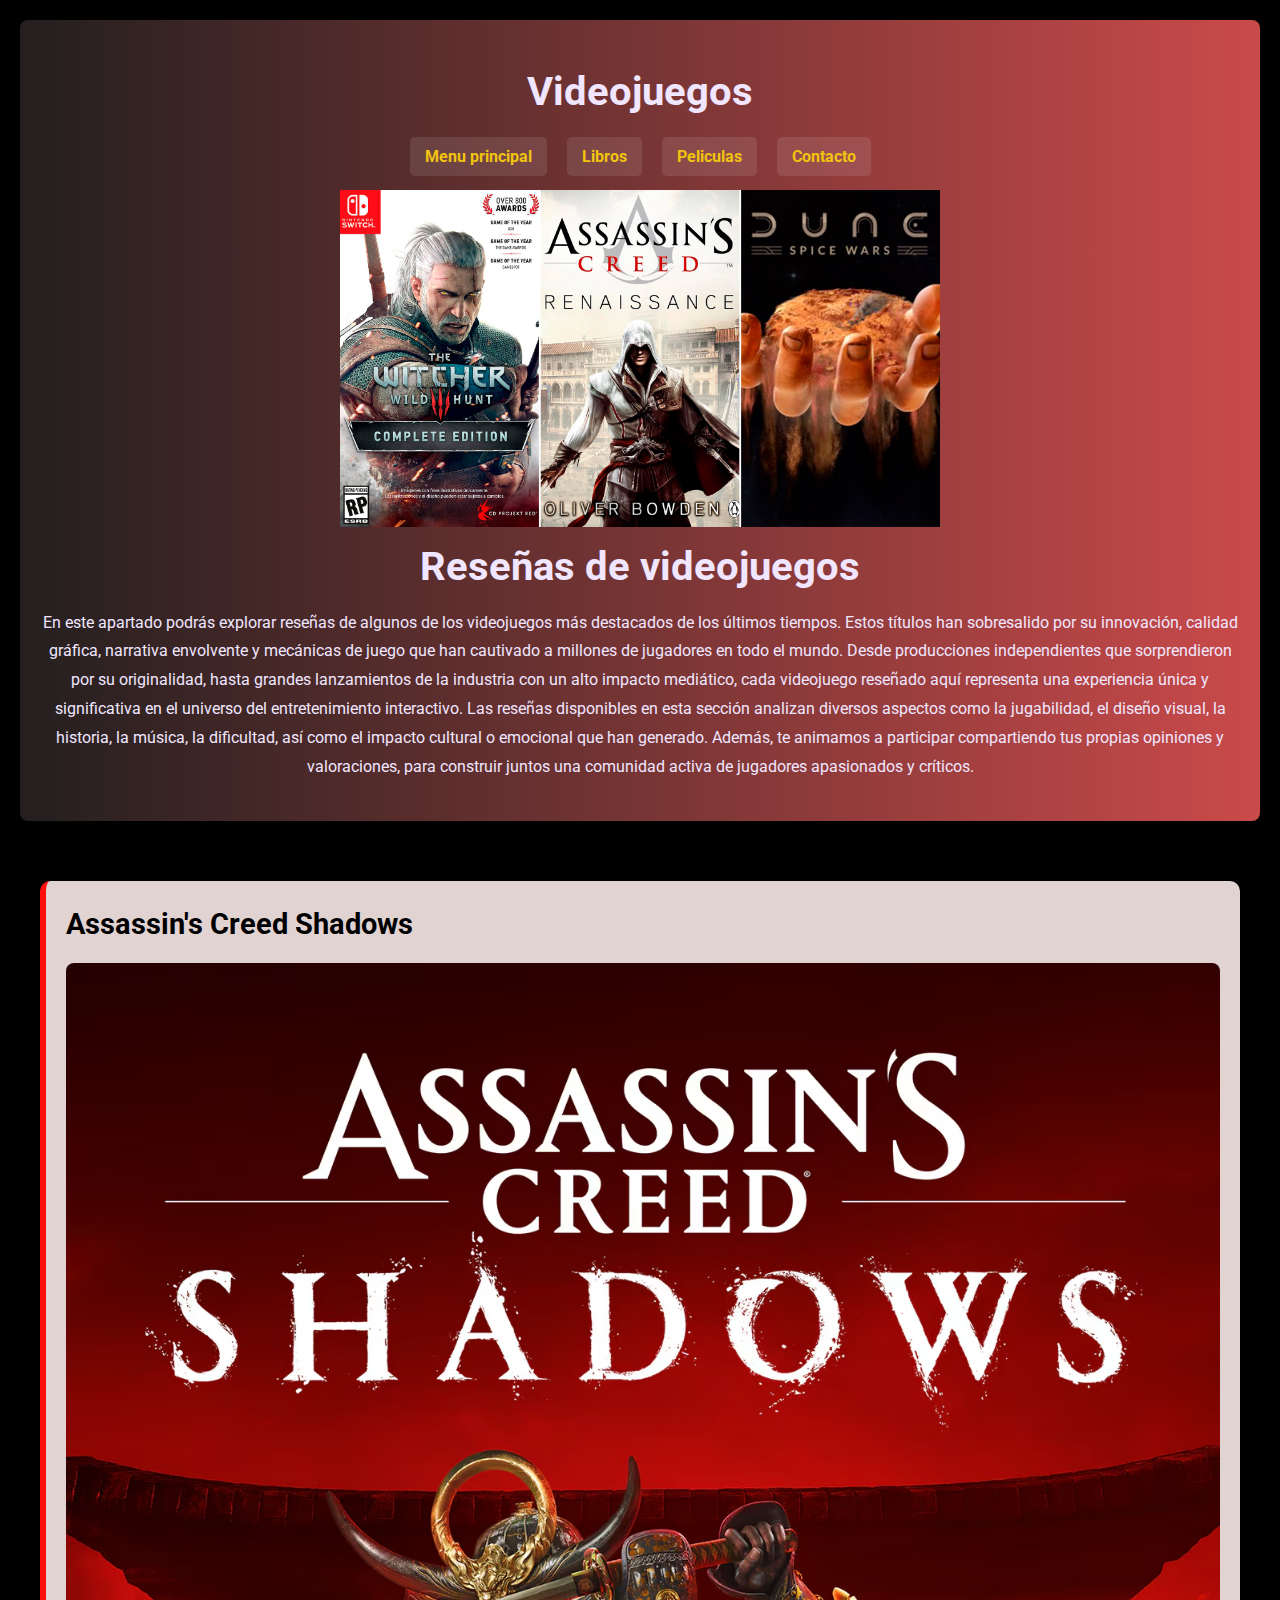
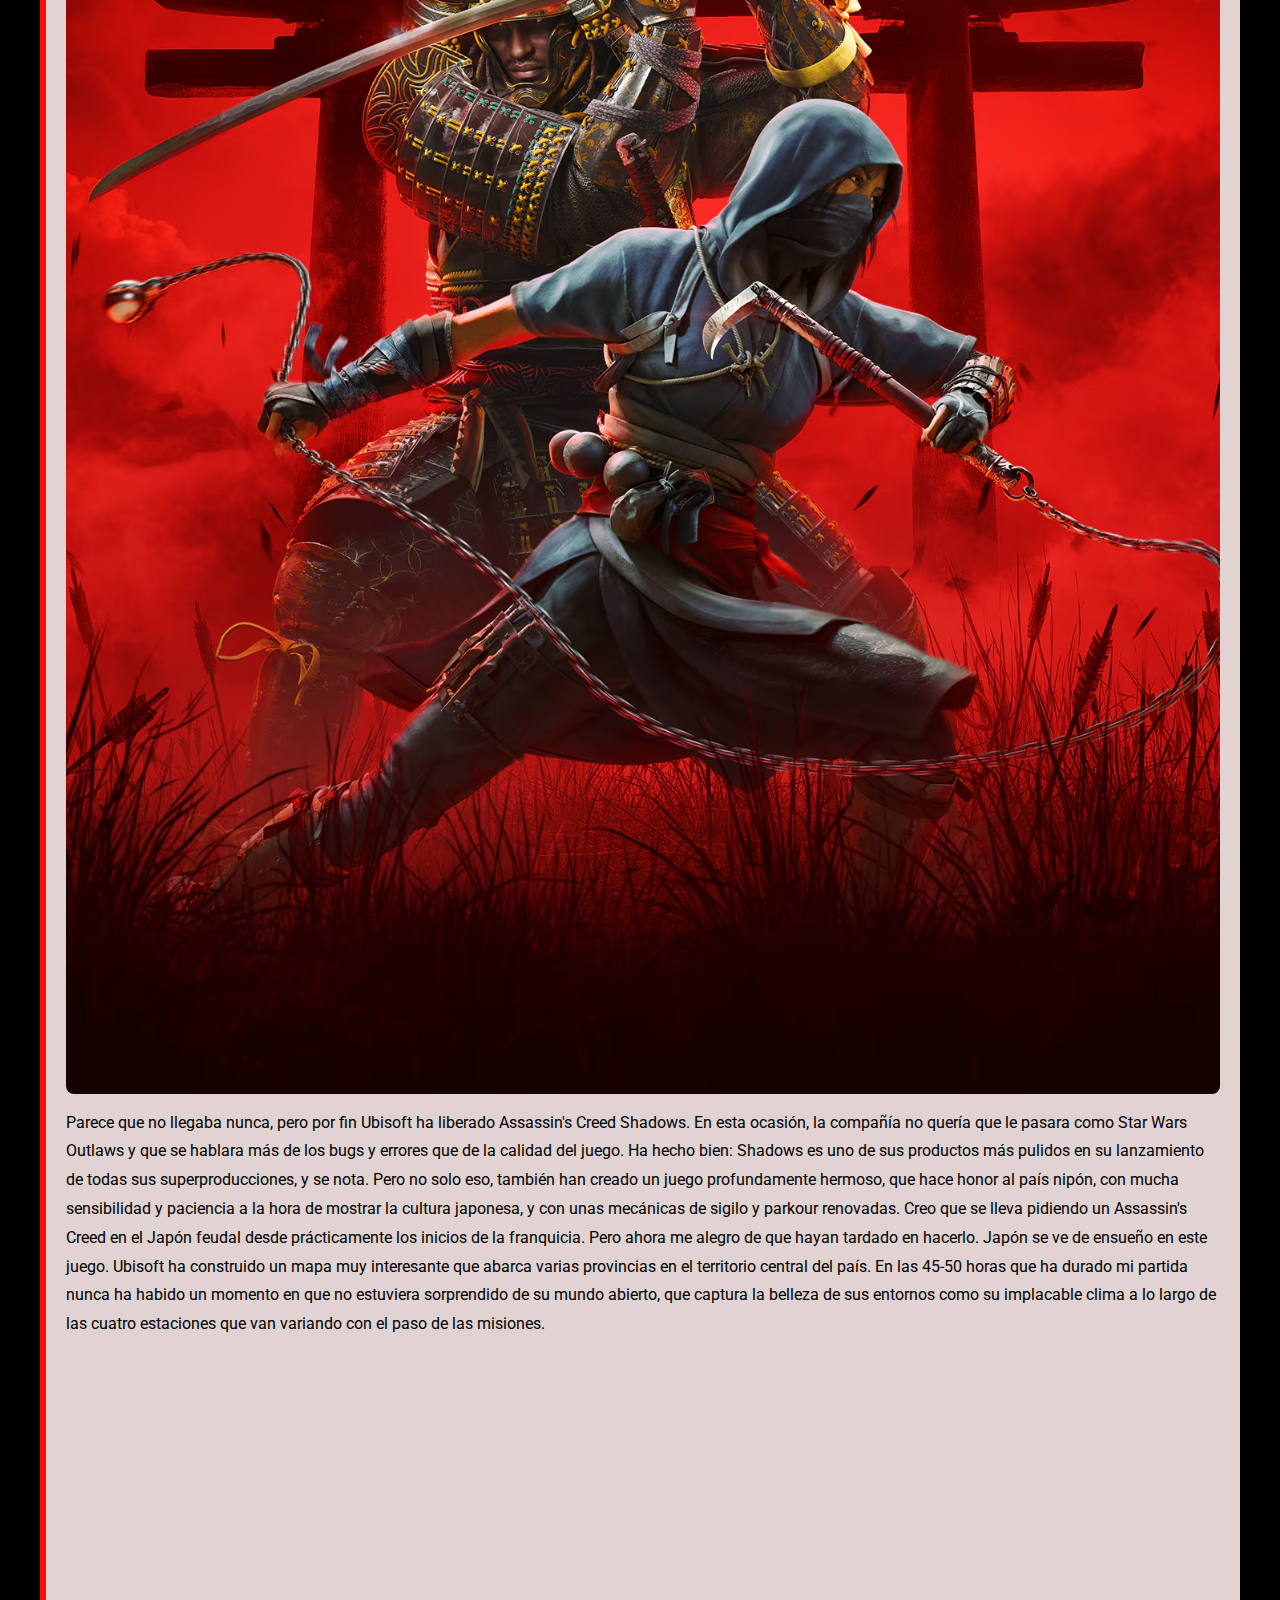
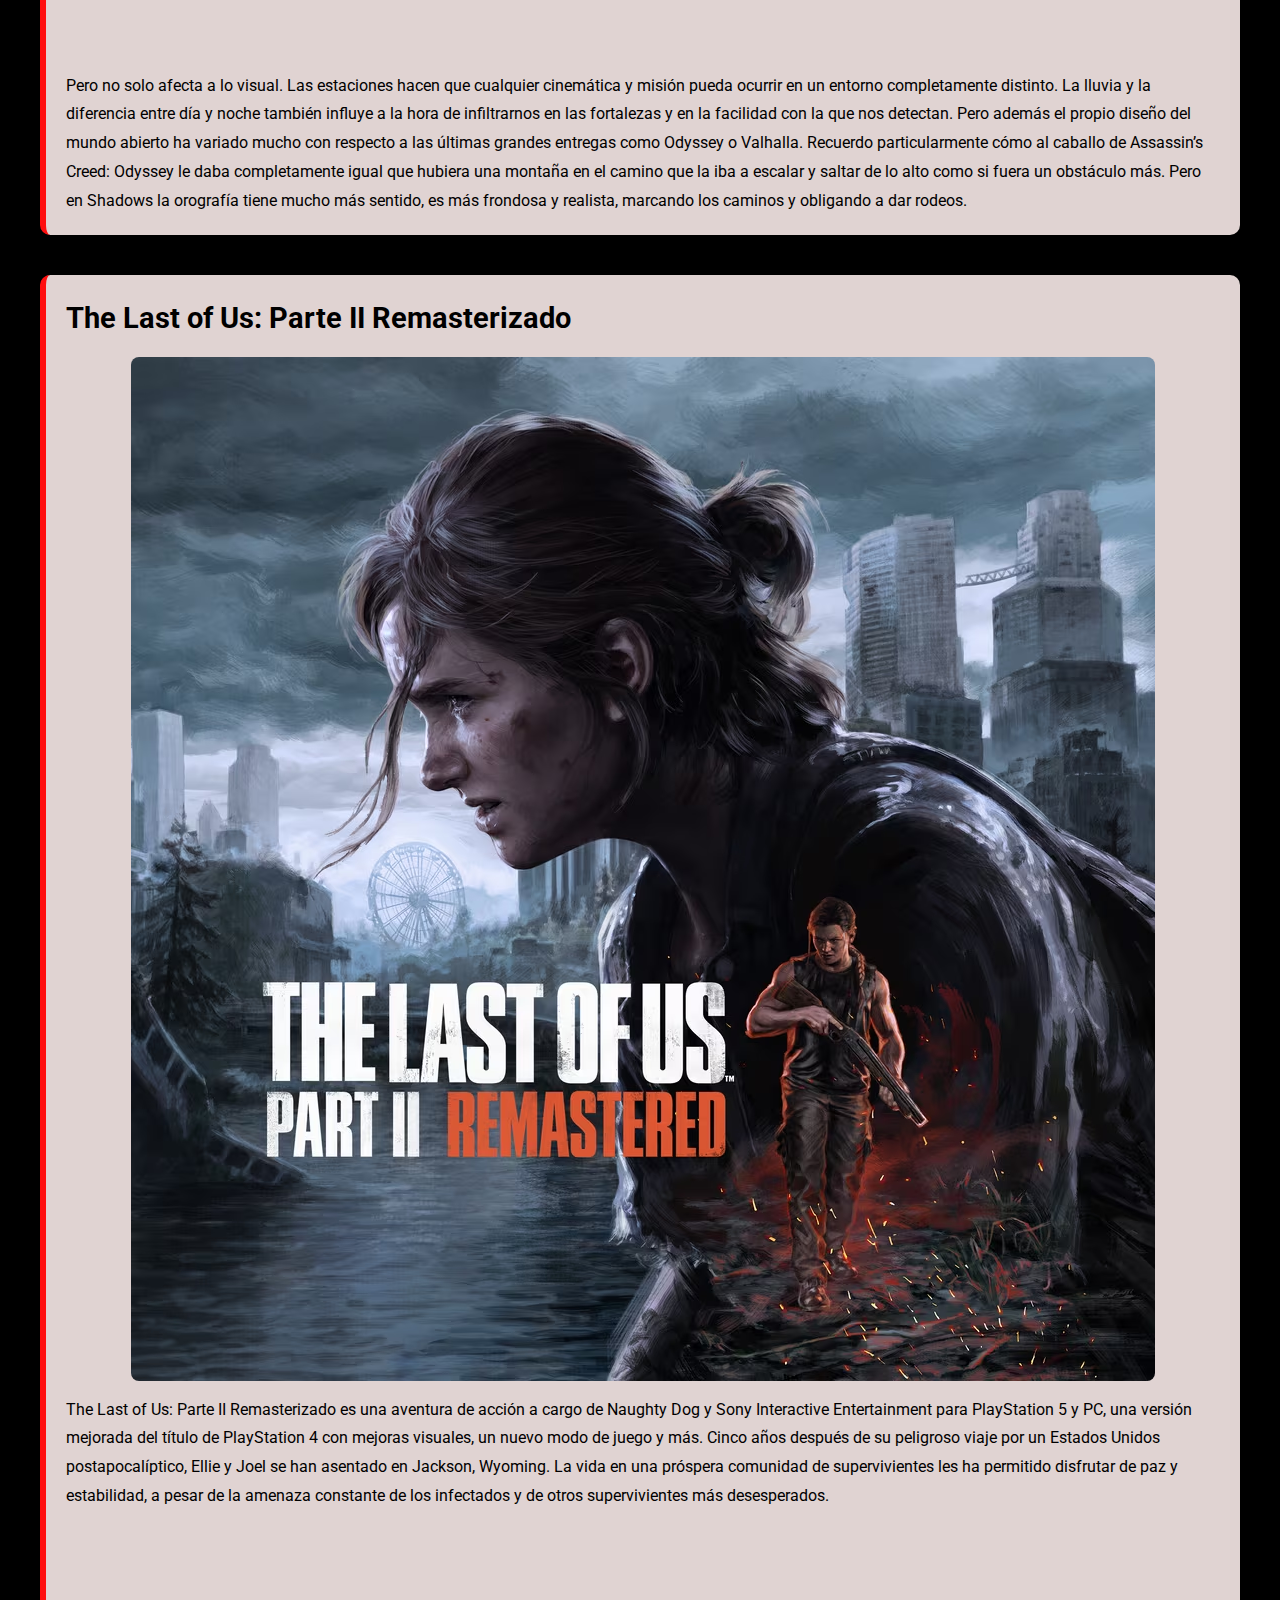
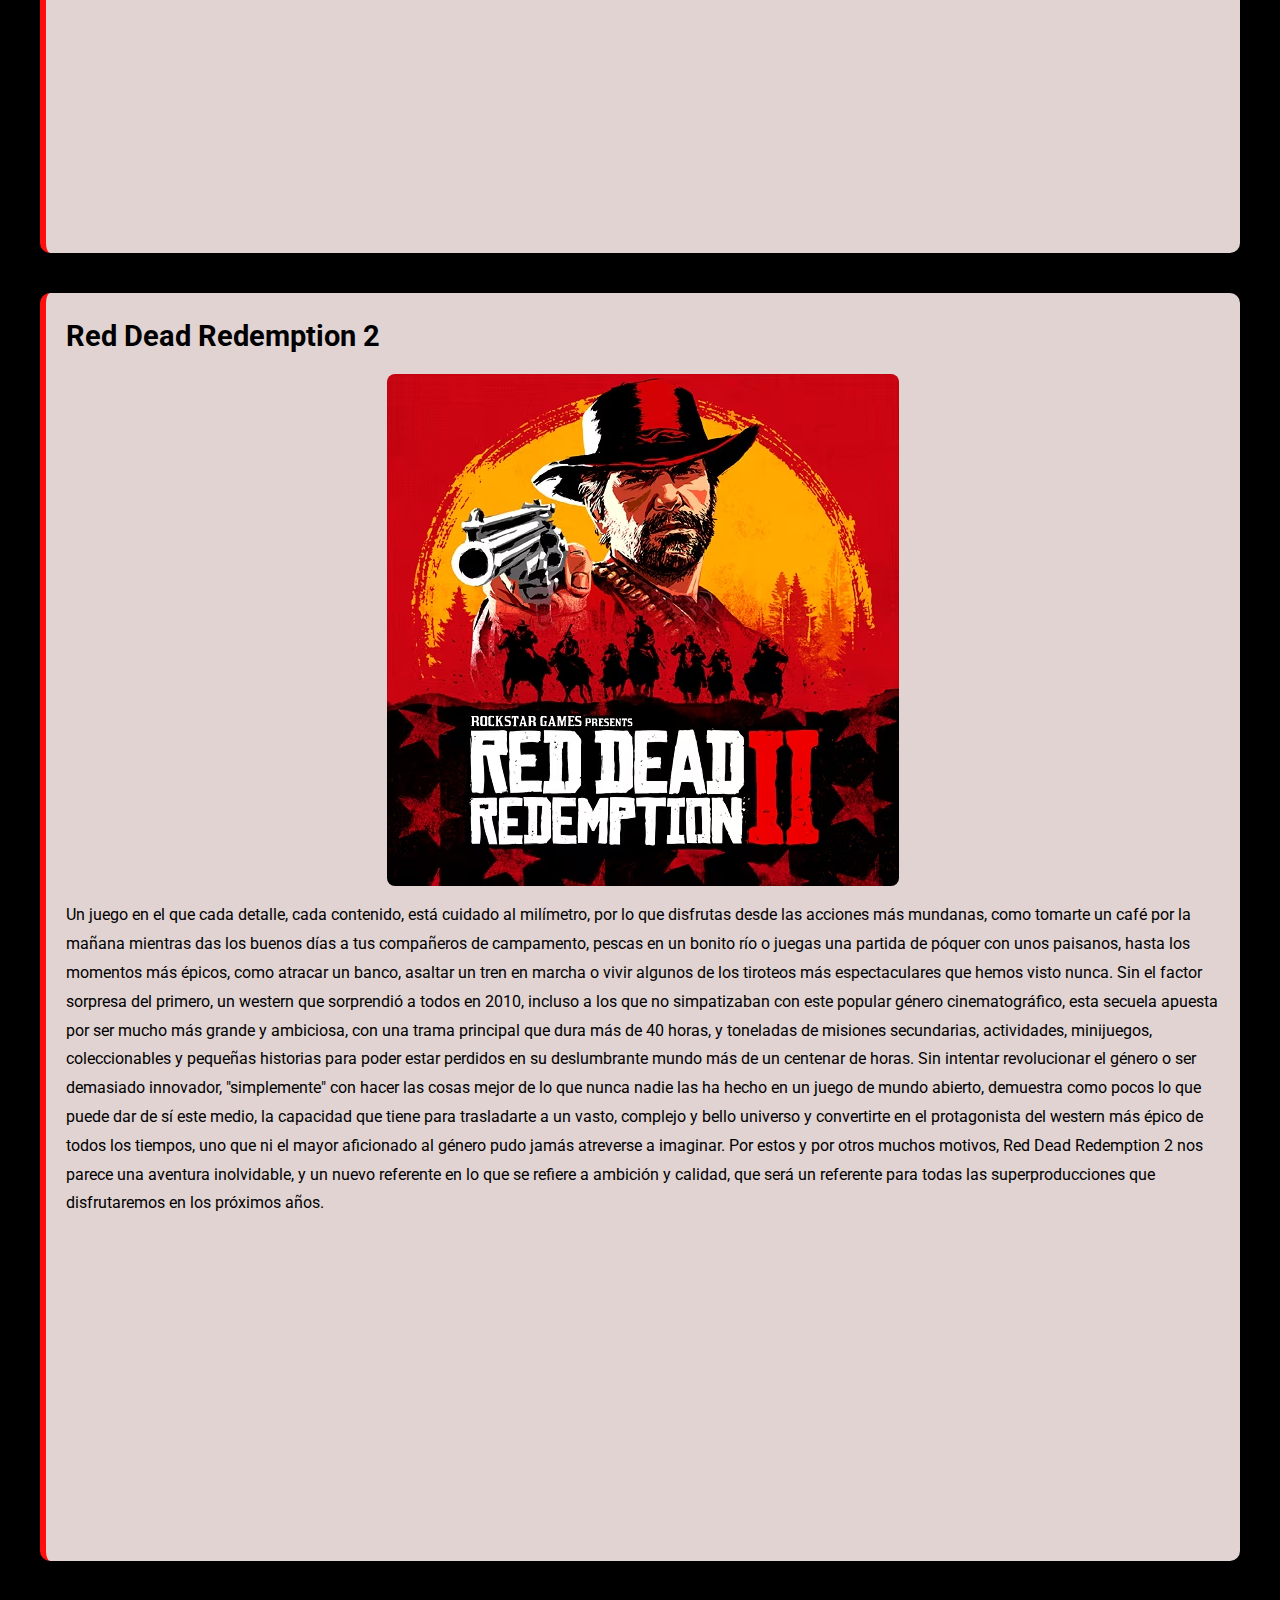
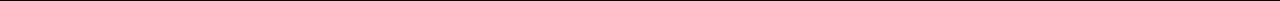
<file: paginas/videojuegos.html>
<!DOCTYPE html>
<html lang="es">
<head>
    <meta charset="UTF-8">
    <meta name="viewport" content="width=device-width, initial-scale=1.0">
    <link rel="stylesheet" href="../estilos.css">
    <title>Videojuegos</title>
</head>
<body class="videoj">
    <header>
        <h1>Videojuegos</h1>
        <nav>
            <ol>
                <li><a href="../index.html">Menu principal</a></li>
                <li><a href="libros.html">Libros</a></li>
                <li><a href="peliculas.html">Peliculas</a></li>
                <li><a href="contacto.html">Contacto</a></li>
            </ol>
        </nav>
        <img src="../img/img_juegos.jpg" alt="imagenjuegos" width="50%">
        
        <h1>Reseñas de videojuegos</h1>
            <p>En este apartado podrás explorar reseñas de algunos de los videojuegos más destacados de los últimos tiempos.
                Estos títulos han sobresalido por su innovación, calidad gráfica, narrativa envolvente y mecánicas de juego que han cautivado a millones de jugadores en todo el mundo. Desde producciones independientes que sorprendieron por su originalidad, hasta grandes lanzamientos de la industria con un alto impacto mediático, cada videojuego reseñado aquí representa una experiencia única y significativa en el universo del entretenimiento interactivo.
                Las reseñas disponibles en esta sección analizan diversos aspectos como la jugabilidad, el diseño visual, la historia, la música, la dificultad, así como el impacto cultural o emocional que han generado. Además, te animamos a participar compartiendo tus propias opiniones y valoraciones, para construir juntos una comunidad activa de jugadores apasionados y críticos.
            </p>
    </header>

    <div>
        <section>
            <h2>Assassin's Creed Shadows</h2>
            <img src="../img/img_juego1.avif" alt="Portada juego1">
            <p>
                Parece que no llegaba nunca, pero por fin Ubisoft ha liberado Assassin's Creed Shadows. En esta ocasión, la compañía no quería que le pasara como Star Wars Outlaws y que se hablara más de los bugs y errores que de la calidad del juego. Ha hecho bien: Shadows es uno de sus productos más pulidos en su lanzamiento de todas sus superproducciones, y se nota. Pero no solo eso, también han creado un juego profundamente hermoso, que hace honor al país nipón, con mucha sensibilidad y paciencia a la hora de mostrar la cultura japonesa, y con unas mecánicas de sigilo y parkour renovadas.
                Creo que se lleva pidiendo un Assassin's Creed en el Japón feudal desde prácticamente los inicios de la franquicia. Pero ahora me alegro de que hayan tardado en hacerlo. Japón se ve de ensueño en este juego. Ubisoft ha construido un mapa muy interesante que abarca varias provincias en el territorio central del país. En las 45-50 horas que ha durado mi partida nunca ha habido un momento en que no estuviera sorprendido de su mundo abierto, que captura la belleza de sus entornos como su implacable clima a lo largo de las cuatro estaciones que van variando con el paso de las misiones.
            </p>
            <iframe width="560" height="315" src="https://www.youtube.com/embed/vovkzbtYBC8?si=VtpjGGZrtpKFEiwW" title="YouTube video player" frameborder="0" allow="accelerometer; autoplay; clipboard-write; encrypted-media; gyroscope; picture-in-picture; web-share" referrerpolicy="strict-origin-when-cross-origin" allowfullscreen></iframe>
            <p>
                Pero no solo afecta a lo visual. Las estaciones hacen que cualquier cinemática y misión pueda ocurrir en un entorno completamente distinto. La lluvia y la diferencia entre día y noche también influye a la hora de infiltrarnos en las fortalezas y en la facilidad con la que nos detectan. Pero además el propio diseño del mundo abierto ha variado mucho con respecto a las últimas grandes entregas como Odyssey o Valhalla. Recuerdo particularmente cómo al caballo de Assassin’s Creed: Odyssey le daba completamente igual que hubiera una montaña en el camino que la iba a escalar y saltar de lo alto como si fuera un obstáculo más. Pero en Shadows la orografía tiene mucho más sentido, es más frondosa y realista, marcando los caminos y obligando a dar rodeos.
            </p>
        </section>
    </div>

    <div>
        <section>
            <h2>The Last of Us: Parte II Remasterizado</h2>
            <img src="../img/img_juego2.avif" alt="Portada juego2">
            <p>
                The Last of Us: Parte II Remasterizado es una aventura de acción a cargo de Naughty Dog y Sony Interactive Entertainment para PlayStation 5 y PC, una versión mejorada del título de PlayStation 4 con mejoras visuales, un nuevo modo de juego y más. Cinco años después de su peligroso viaje por un Estados Unidos postapocalíptico, Ellie y Joel se han asentado en Jackson, Wyoming. La vida en una próspera comunidad de supervivientes les ha permitido disfrutar de paz y estabilidad, a pesar de la amenaza constante de los infectados y de otros supervivientes más desesperados.
            </p>
            <iframe width="560" height="315" src="https://www.youtube.com/embed/G9ytbBvWdrM?si=Icc7reAJ-USH5-B1" title="YouTube video player" frameborder="0" allow="accelerometer; autoplay; clipboard-write; encrypted-media; gyroscope; picture-in-picture; web-share" referrerpolicy="strict-origin-when-cross-origin" allowfullscreen></iframe>
        </section>
    </div>

    <div>
        <section>
            <h2>Red Dead Redemption 2</h2>
            <img src="../img/img_juego3.avif" alt="Portada juego3">
            <p>Un juego en el que cada detalle, cada contenido, está cuidado al milímetro, por lo que disfrutas desde las acciones más mundanas, como tomarte un café por la mañana mientras das los buenos días a tus compañeros de campamento, pescas en un bonito río o juegas una partida de póquer con unos paisanos, hasta los momentos más épicos, como atracar un banco, asaltar un tren en marcha o vivir algunos de los tiroteos más espectaculares que hemos visto nunca.
                Sin el factor sorpresa del primero, un western que sorprendió a todos en 2010, incluso a los que no simpatizaban con este popular género cinematográfico, esta secuela apuesta por ser mucho más grande y ambiciosa, con una trama principal que dura más de 40 horas, y toneladas de misiones secundarias, actividades, minijuegos, coleccionables y pequeñas historias para poder estar perdidos en su deslumbrante mundo más de un centenar de horas.
                Sin intentar revolucionar el género o ser demasiado innovador, "simplemente" con hacer las cosas mejor de lo que nunca nadie las ha hecho en un juego de mundo abierto, demuestra como pocos lo que puede dar de sí este medio, la capacidad que tiene para trasladarte a un vasto, complejo y bello universo y convertirte en el protagonista del western más épico de todos los tiempos, uno que ni el mayor aficionado al género pudo jamás atreverse a imaginar.
                Por estos y por otros muchos motivos, Red Dead Redemption 2 nos parece una aventura inolvidable, y un nuevo referente en lo que se refiere a ambición y calidad, que será un referente para todas las superproducciones que disfrutaremos en los próximos años.
            </p>
            <iframe width="560" height="315" src="https://www.youtube.com/embed/df_z1u2pHYA?si=boVaFoVoIWyS_6XU" title="YouTube video player" frameborder="0" allow="accelerometer; autoplay; clipboard-write; encrypted-media; gyroscope; picture-in-picture; web-share" referrerpolicy="strict-origin-when-cross-origin" allowfullscreen></iframe>
        </section>
    </div>

</body>
</html>
</file>
<file: estilos.css>
@import url('https://fonts.googleapis.com/css2?family=Roboto:wght@400;700&display=swap');

* {
  margin: 0;
  padding: 0;
  box-sizing: border-box;
}

body {
  font-family: 'Roboto', sans-serif;
  color: #333;
  line-height: 1.6;
  padding: 20px;
  font-size: 16px;
  background-color: #f9f9f9;
}

/*COLORES POR PÁGINA*/

body.index {
  background-color: #080808;
}

body.index header {
  background: linear-gradient(90deg, #7346dd, #75b7c7);
  color: white;
}

body.index section {
  background-color: #a7aed4;
  color: #2c3e50;
  border-left: 6px solid #0086df;
}

body.videoj {
  background-color: #000000;
  color: #ddd;
}

body.videoj header {
  background: linear-gradient(90deg, #241f1f, #ca4a4a);
  color: #f0e6ff;
}

body.videoj section {
  background-color: #e0d3d2;
  color: #000000;
  border-left: 6px solid #ff0e0e;
}

body.peliculas {
  background-color: #8f9b7c;
  color: #4a3c31;
}

body.peliculas header {
  background: linear-gradient(90deg, #748865, #486635);
  color: white;
}

body.peliculas section {
  background-color: #ffefd5;
  color: #5a3e1b;
  border-left: 6px solid #2e6635;
}

body.lib {
  background-color: #5f6366;
  color: #1a1a2e;
}

body.lib header {
  background: linear-gradient(90deg, #0c0d0e, #445174);
  color: white;
}

body.lib section {
  background-color: #c2bcbc;
  color: #000000;
  border-left: 6px solid #000000;
}

body.contacto {
  background-color: #fff0f5;
  color: #5a2a2a;
}

body.contacto header {
  background: linear-gradient(90deg, #192241, #98a5df);
  color: white;
}

body.contacto section {
  background-color: #f8cce7;
  color: #4a1a4a;
}


/*ENCABEZADOS Y NAVEGACIÓN*/

header {
  padding: 40px 20px;
  text-align: center;
  border-radius: 8px;
  margin-bottom: 40px;
}

header h1 {
  font-size: 2.5rem;
  margin-bottom: 10px;
}

header h3 {
  font-weight: normal;
  margin-bottom: 20px;
}

nav ol {
  list-style: none;
  display: flex;
  justify-content: center;
  flex-wrap: wrap;
  gap: 20px;
  margin: 20px 0;
  padding: 0;
}

nav li a {
  text-decoration: none;
  color: #f1c40f;
  font-weight: bold;
  padding: 10px 15px;
  background-color: rgba(255, 255, 255, 0.1);
  border-radius: 5px;
  transition: background-color 0.3s ease, color 0.3s ease;
}

nav li a:hover {
  background-color: #f1c40f;
  color: #2c3e50;
}


/*TARJETAS DE RESEÑAS*/

section {
  padding: 20px;
  margin: 20px auto;
  border-radius: 10px;
  max-width: 1200px;
  box-shadow: 0 4px 10px rgba(0, 0, 0, 0.1);
  background-color: #fff;
}

section h2 {
  margin-bottom: 10px;
  font-size: 1.8rem;
}

p {
  margin-top: 10px;
  line-height: 1.8;
  font-size: 1rem;
}

section img {
  display: block;
  max-width: 100%;
  height: auto;
  margin: 15px auto;
  border-radius: 8px;
}


/*FORMULARIOS Y BOTONES*/

form {
  max-width: 600px;
  margin: 30px auto;
  background-color: #53688d;
  padding: 25px;
  border-radius: 10px;
  box-shadow: 0 4px 12px rgba(0, 0, 0, 0.1);
  border-left: 6px solid #070707;
}

form h2 {
  text-align: center;
  margin-bottom: 20px;
  color: #2c3e50;
}

label {
  display: block;
  margin-bottom: 8px;
  font-weight: bold;
  color: #ffffff;
}

input[type="text"],
input[type="email"],
textarea {
  width: 100%;
  padding: 10px 12px;
  margin-bottom: 20px;
  border: 1px solid #ccc;
  border-radius: 6px;
  font-size: 1rem;
  transition: border-color 0.3s ease;
}

input:focus,
textarea:focus {
  outline: none;
  border-color: #3498db;
}

button[type="submit"] {
  background-color: #007BFF;
  color: white;
  border: none;
  padding: 12px 20px;
  font-size: 1rem;
  border-radius: 6px;
  cursor: pointer;
  transition: background-color 0.3s ease;
  width: 100%;
}

button[type="submit"]:hover {
  background-color: #0056b3;
}


/*DISEÑO GENERAL*/

div {
  display: flex;
  justify-content: center;
  align-items: center;
  flex-direction: column;
}

a {
  transition: color 0.3s ease;
}

.container {
  max-width: 1200px;
  margin: 0 auto;
}


/*DISEÑO RESPONSIVO*/

@media (max-width: 768px) {
  nav ol {
    flex-direction: column;
    align-items: center;
  }

  header h1 {
    font-size: 2rem;
  }

  section {
    padding: 15px;
    margin: 15px auto;
  }

  form {
    padding: 20px;
  }
}

@media (max-width: 480px) {
  nav li a {
    padding: 8px 12px;
    font-size: 0.9rem;
  }

  body {
    padding: 10px;
  }

  form {
    padding: 15px;
  }
}
</file>
